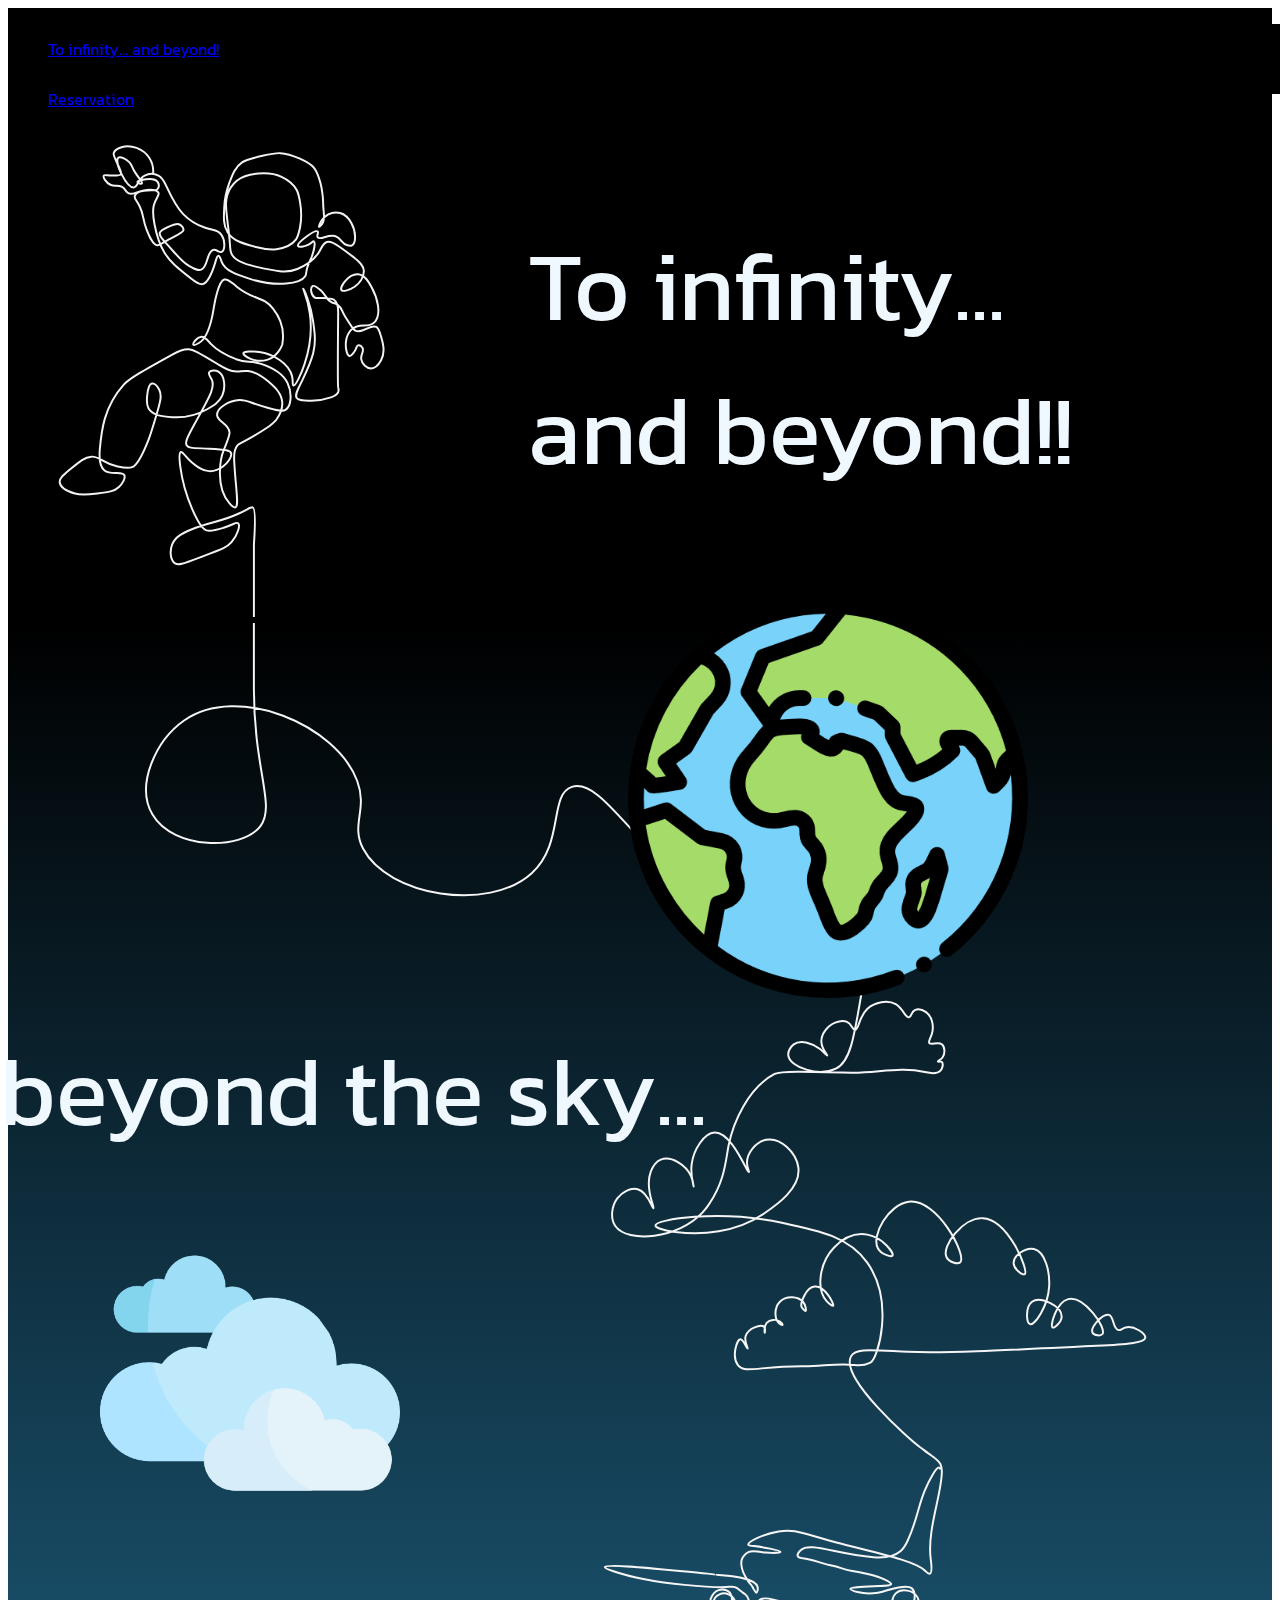
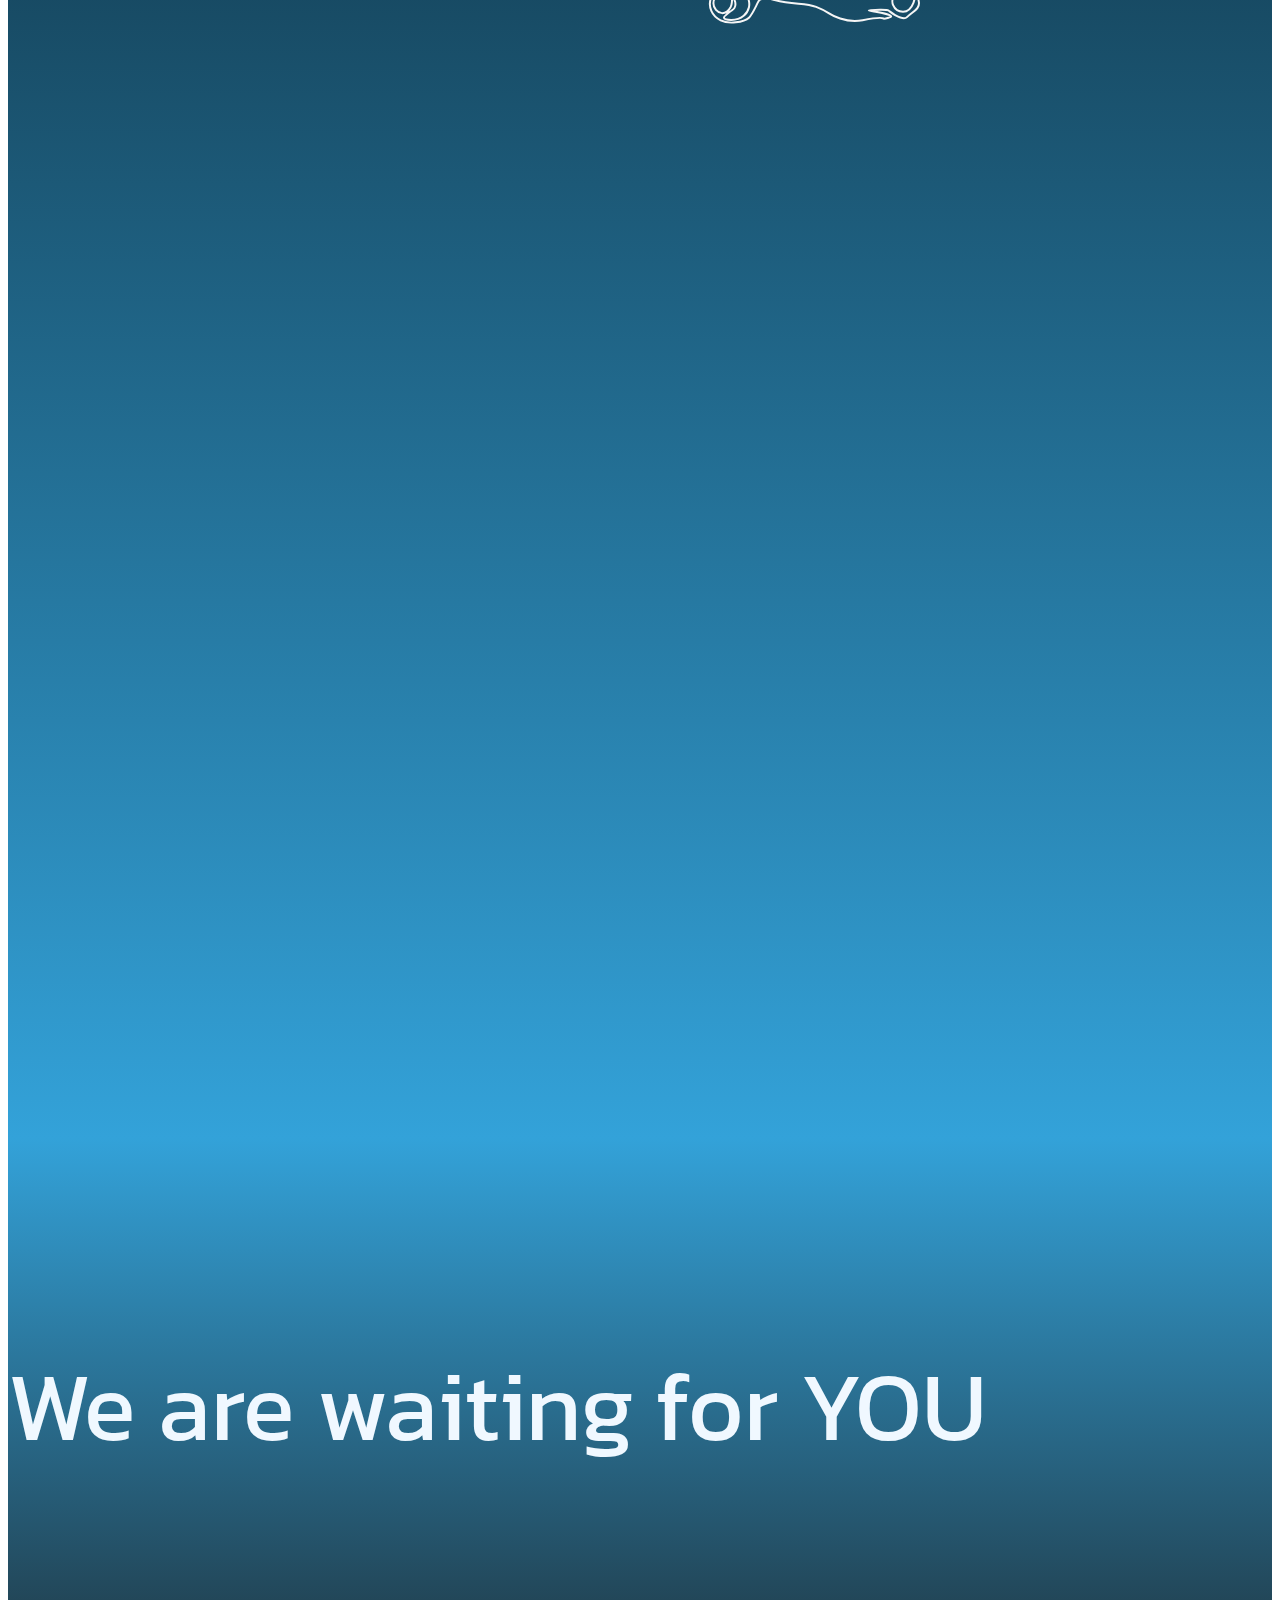
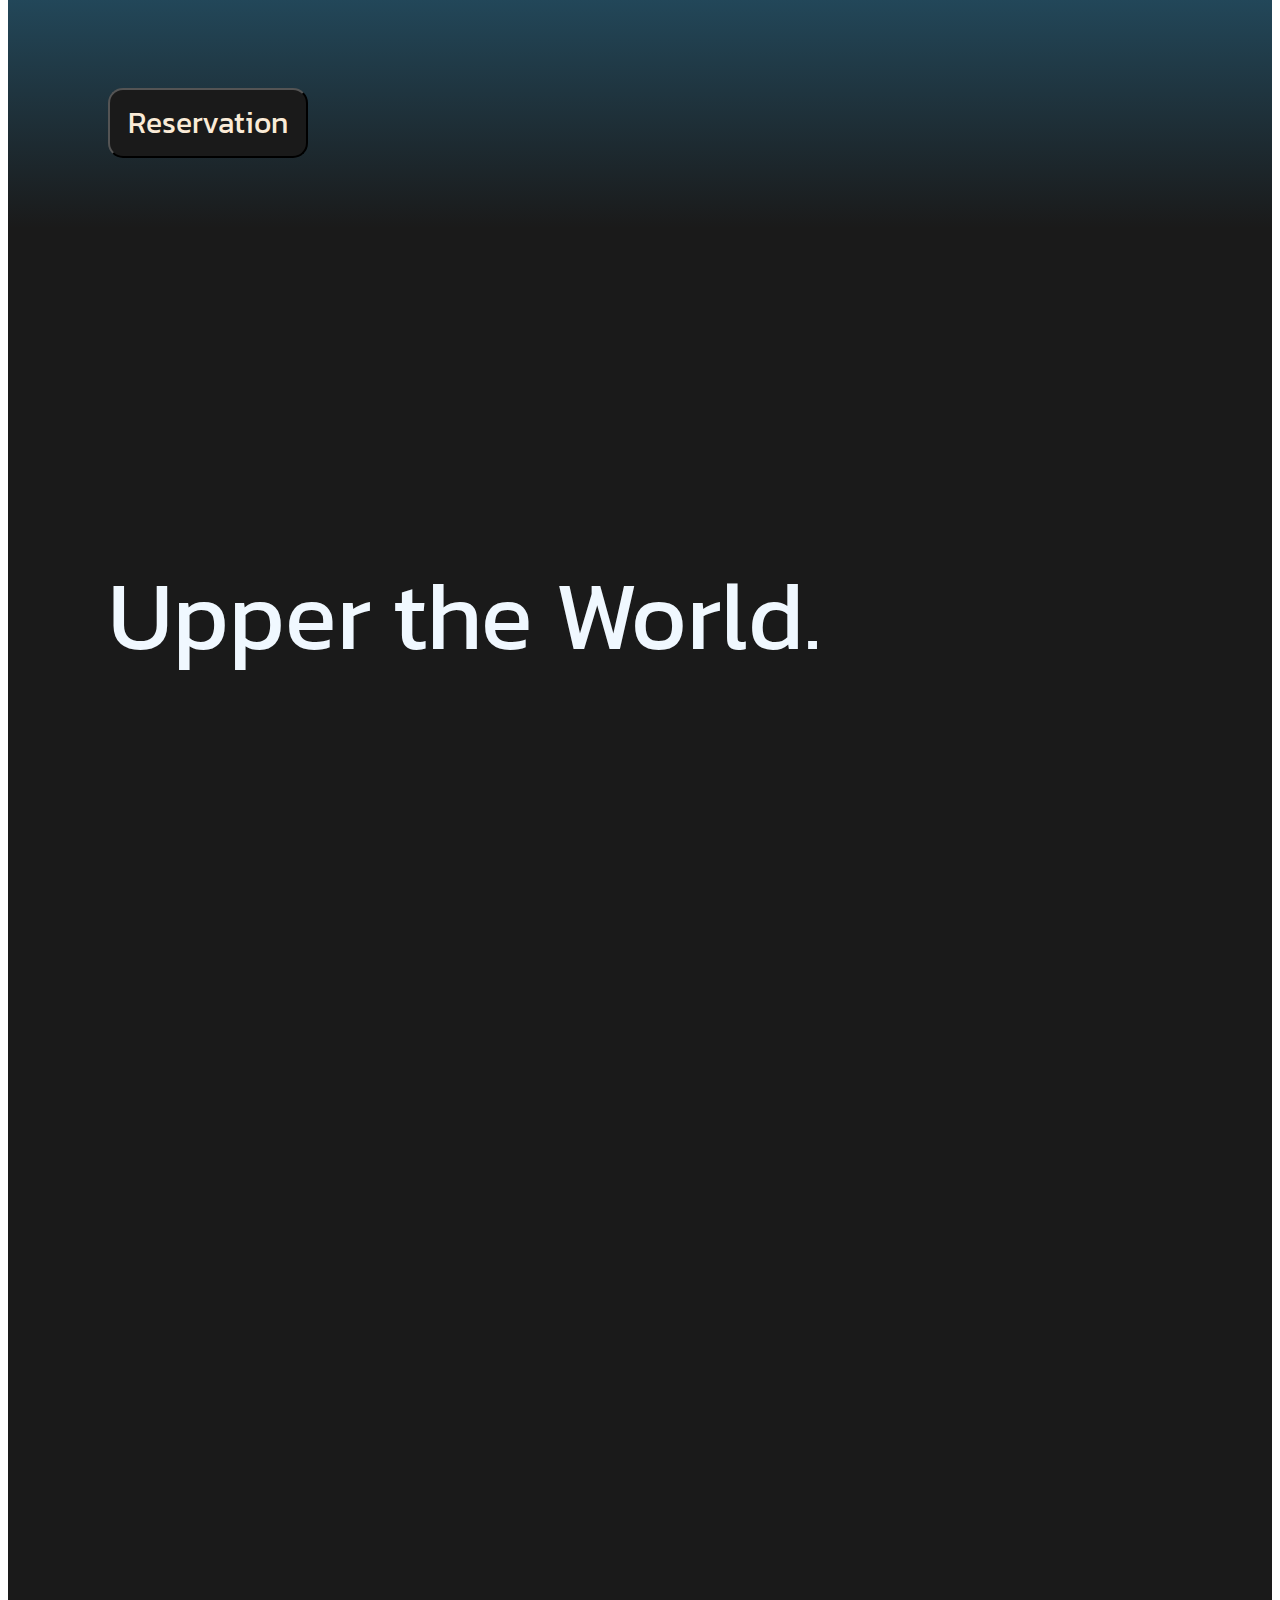
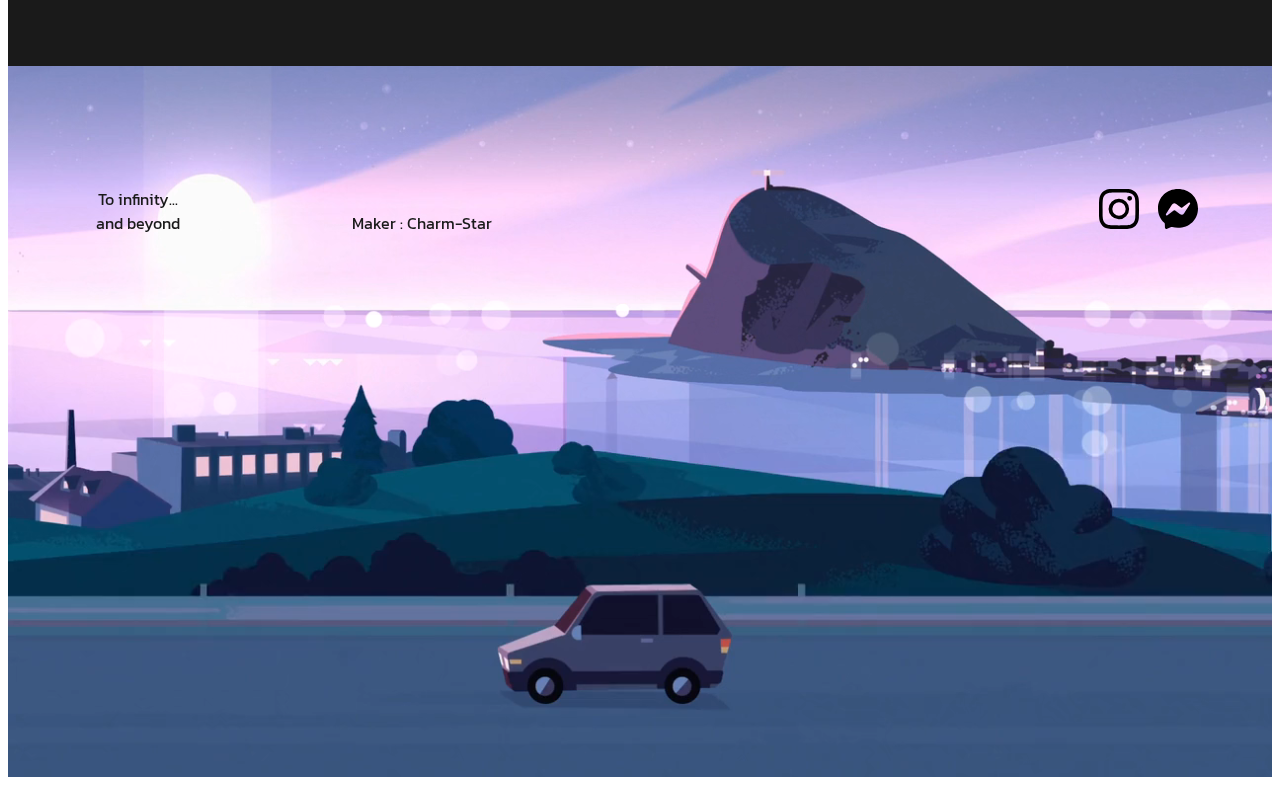
<file: index.html>
<!doctype html>
<html lang="en">

<head>
    <meta charset="UTF-8">
    <title>To infinity… and beyond!</title>
    <link rel="stylesheet" type="text/css" href="style.css">
    <link href="https://cdn.jsdelivr.net/npm/bootstrap@5.1.3/dist/css/bootstrap.min.css" rel="stylesheet"
        integrity="sha384-1BmE4kWBq78iYhFldvKuhfTAU6auU8tT94WrHftjDbrCEXSU1oBoqyl2QvZ6jIW3" crossorigin="anonymous">
    <link rel="preconnect" href="https://fonts.googleapis.com">
    <link rel="preconnect" href="https://fonts.gstatic.com" crossorigin>
    <link href="https://fonts.googleapis.com/css2?family=Kanit:wght@500&display=swap" rel="stylesheet">
</head>


<body>
    <ul class="nav">
        <li class="nav-item">
            <a class="nav-link active" aria-current="page" href="#">To infinity… and beyond!</a>
        </li>

        <li class="nav-item">
            <a class="nav-link" href="./reservation.html">
                Reservation</a>
        </li>
        <li class="nav-item">
            <a class="nav-link ">Info</a>
        </li>
    </ul>
    <div class="header">
        <div class="lets">
            <p>To infinity... <br />and beyond!!
                <div class="earth"></div>
            </p>
        </div>
        <svg xmlns="http://www.w3.org/2000/svg" viewBox="0 0 1920 758">
            <path class="path path1"
                d="M220.54,84.4c.3-5.06.05-14.81-6-24-9.34-14.2-28.11-20.39-42-16-2.62.83-10.54,3.33-12,9-.85,3.33,1,5.9,8,21,3.21,6.91,4.15,9.24,3,11-1.45,2.2-5.33,2.16-13,2-9.19-.2-12-1.5-13,0-1.65,2.46,2.87,10.55,10,14,6.77,3.27,10.14-.41,17,3,6.6,3.28,5.37,7.62,11,10,6.33,2.68,9.45-2.15,23-4,12.22-1.67,18,1.12,21-3a9.2,9.2,0,0,0,0-10c-6-8.71-30.92-3-31,0,0,1.46,5.89,3.38,7,2,1.23-1.53-3.84-6.64-10-16-6-9.07-4.7-11.7-9-16-5-5-13.9-9.52-17-7-6.84,5.57,12.62,46.7,24,45,5.93-.89,5.57-12.8,16-18a23.86,23.86,0,0,1,21,0c6.59,3.45,9.12,9.71,12,16,6.32,13.79,14.24,31.06,26,43,13.33,13.54,31.08,19.69,32,20,12.21,4.1,18.42,2.75,24,9,8,8.92,7.37,25.21,2,28-3.86,2-7.49-4.38-13-3-9.92,2.49-7.3,25.55-18,30-4.76,2-9.64-.77-19-6-10.34-5.78-11.49-9.11-37-37-4.18-4.57-8.07-8.77-7-13,.87-3.44,4.91-5.29,13-9s12.11-5.49,16-4c3.74,1.43,7.47,5.44,7,9-.14,1.07-.8,3.17-16,11-4.47,2.3-4.43,2.13-8,4-11.69,6.12-12.23,8-15,8-7.56-.09-13.23-14.45-17-24-7-17.8-3.64-21.88-11-36-4.76-9.14-8.16-11.24-7-15,3.06-9.89,32-12.71,36-5,2,3.93-3.88,7.71-7,19-2.61,9.45-1.27,17,1,29,2.24,11.83,5,26.44,15,43,8.36,13.84,18.91,22.23,40,39,10,7.95,14,10.07,18,9,10.06-2.67,16.63-24.22,19-32,1.65-5.4,2.86-11,5-11s3.81,5.94,5,9c5.39,13.84,23.12,19.58,43,26,23.32,7.53,42.14,8,55,7,20.7-1.6,26.43-7,29-11,2-3.1.61-4.81,3-13s4.8-11.1,7-17c3.77-10.11,5.64-21.78,3-23-1.45-.67-3,2.39-8,5-6.28,3.27-14.86,4.19-16,2-2.37-4.57,25.89-25.71,30-22,1.72,1.55-2.17,6.19,0,9,3.83,4.94,17.93-6.78,29-1,6.7,3.5,7.27,10.79,16,13,2.23.56,4.76,1.2,7,0,6.77-3.64,6-21.58-1-34-2.17-3.84-6.95-12.27-17-15a25.78,25.78,0,0,0-18,2c-10.71,5.44-14.84,18.41-14,19,.51.35,4-2.94,6-7,2.33-4.78,1.69-8.9,1-16-1.64-16.79-.15-15.11-2-28a118.28,118.28,0,0,0-3-16c-2.32-8.49-4.41-16.14-10-23-5.37-6.6-11.35-9.26-22-14-7.49-3.34-16.58-7.39-29-8-7.94-.39-14.29,1.07-27,4-16.5,3.8-24.75,5.7-31,10-10.83,7.45-14.68,18.6-20,33a116.57,116.57,0,0,0-7,34c-1,17.41-1.57,28.57,5,39,8.6,13.64,24.23,17.66,45,23,10.32,2.65,18.33,4.62,29,3,6-.92,21.38-3,30-15,3.31-4.63,4.21-9.08,6-18,.75-3.75,3.53-18.67,0-39-1.49-8.6-2.24-12.9-5-18-6.69-12.36-18.13-17.72-23-20-14.16-6.64-26.93-5.63-35-5-8.77.69-21.64,1.7-33,11a46.55,46.55,0,0,0-9,10c-14.28,21.32-3.86,43.72-1,92a23.81,23.81,0,0,0,2,9c4.1,9,14.1,14.21,35,19,32.3,7.41,48.45,11.11,65,4,7.35-3.16,23.46-10.08,33-26,3.92-6.55,5.87-13.18,12-15,5.3-1.58,10.67,1.34,20,8,23.86,17,35.78,25.51,36,36,.21,10.31-7.25,19.38-14,24-7.07,4.84-18,8-20,5-2.91-4.32,10.42-24.94,25-24,10.32.66,16.48,11.82,21,20,7.82,14.15,15.94,41.08,4,53-9.8,9.78-23.29-.37-35,11-10.19,9.9-9.15,26.53-7,34,.51,1.76,1.65,5.57,4,6,3.31.6,7.26-5.81,8-7,3.14-5.09,2.71-8.27,5-9s5.52,1.3,7,4c2.87,5.25-3.09,9.68-2,17,1,6.86,7.91,14,15,14,8.18.05,13.47-9.3,15-12,7.14-12.61,3-26.71,0-37-2.37-8.11-3.56-12.16-7-14-9.09-4.86-19.48,10-31,6-3.35-1.17-4.73-3.21-16-21-5.42-8.56-5.55-14.74-12-19-4.33-2.86-5.14-1.09-10-4-8-4.78-7.18-10.4-16-18-2.7-2.32-9-7.77-12-6-3.2,1.89-3.2,12.44,3,17,2.82,2.07,5.25.74,13,1,8.13.27,13.38.46,17,3,6.14,4.31,6,14.31,6,19-.66,73.66-1,110.48,0,114a11.12,11.12,0,0,1,0,7c-1.55,4.09-5.89,6.18-11,8a90.06,90.06,0,0,1-34,5c-10.55-.51-15.83-.76-18-4-3.45-5.15,1.78-13.06,9-28,3.87-8,12.28-25.42,16-40,4.41-17.3,2.4-31.31,0-48-4.12-28.66-14.42-50.19-15-50s6.8,15.2,10,38c5,35.74-3.82,63.4-8,76-5.05,15.23-13.54,33.91-17,33-1.91-.5-.24-6.42-2-14-4.63-19.94-29-34.07-50-37-9.75-1.36-23.44-1-24,2-.69,3.67,18.08,15.47,36,10,16-4.89,22.19-20.79,23-23a68.19,68.19,0,0,0-14-55c-16-19.69-29.11-11.83-56-34-7.18-5.92-12.41-11.56-18-10-3.8,1.06-6.71,5.16-11,20-5.16,17.86-4.32,23.29-8,39-6.57,28.1-14.78,34.52-19,37-2.21,1.3-8,4.25-9,3-1.31-1.65,4.87-11.48,12-12,5.68-.41,9.47,5.27,15,11,12.43,12.88,26.26,18.35,38,23,17.75,7,19.09.73,38,7,10.23,3.39,31,10.28,40,29,6.86,14.28,6.58,34.87-3,41-2.86,1.83-6.51,2.35-26-3-29.87-8.2-33-12.62-44-12-16.15.91-33.65,11.73-34,22-.38,11.14,19.66,14.76,19,28-.25,5.1-3.67,13.42-8,24l-.71,1.7c-5.15,12.4-13.66,55.81,8.71,81.3,2.21,2.52,6.24,7,9,6,3.68-1.36,2.83-11.71,1-32-3.89-43.13-4.89-53.57,2-62,1.78-2.18,1.89-1.54,17-10,34.69-19.43,39.88-26,42-29,3-4.21,10.15-14.23,9-27-1.27-14.08-11.87-23.17-21-31-6.93-5.94-16.81-14.41-31-16-10-1.13-13.37,2.17-24,0-7.17-1.46-11.39-4.14-21-10-34.25-20.9-39.2-22.71-45-23-9.32-.47-16.33,3.2-25,8-43.37,24-65,36-74,46-30.33,33.81-33.72,71.6-36,97-1.43,16-.21,27.33,7,33,10.13,8,26.31.13,30,7,2.65,4.93-3.27,13.51-8,18-7.06,6.71-15.81,7.89-33,10-16.08,2-24.32,2.89-34,0-3.39-1-22.08-6.6-23-17-.52-5.85,4.82-10.46,15-19,15.55-13,23.33-19.58,33-20,13.88-.61,16.31,10,40,15,10.25,2.18,15.75,3.35,22,1,3.25-1.22,10.47-4.8,25-42,3.69-9.45,6.79-20,13-41,5.29-17.92,7.4-26.65,3-35-2.4-4.54-7.17-9.82-11-9-5.1,1.08-6.46,12.5-7,17-.77,6.4-1.73,14.42,2,21,6.28,11.08,22.51,12.13,36,13a95.28,95.28,0,0,0,53-12c10-5.68,18.56-10.57,23-21,5.47-12.85,3.28-30.88-6-36-4.84-2.67-12.21-2.17-14,1-1.66,2.93,2.12,7,4,11,5.78,12.41-4.73,28.24-27,69-10.9,20-14,26.47-11,31,2.83,4.25,9,3.67,34,5,27.07,1.44,31.49,2.74,33,6,2.84,6.11-5.87,16.27-12,21-2.86,2.2-10.63,7.45-21,7-11.53-.5-19.85-7.76-27-14-10-8.76-13.23-16-16-15-2.6.93-2.64,8.35-1,21a239.76,239.76,0,0,0,18,65c12.43,29,18.24,32,22,33,7,2,15.09-.59,26-4,14.4-4.51,19.4-9.19,22-7,3.77,3.18-.72,18.15-10,29-6.65,7.77-12.68,9.85-45,22-30.14,11.33-35.9,13.67-41,10-7.37-5.31-8-19.27-4-29,4.77-11.66,16-16.95,28-22,31.25-13.17,42.54-10.37,74-25C362.64,595.24,365,593,368.2,592a9.32,9.32,0,0,1,3.34-.57c3,.57,5,12.52,2,56.53V758" />
        </svg>
    </div>
    <div class="content1">
        <div class="sky">
            <p class="beyond">
                beyond the sky...</p>
            <img class="cloud1" src="./img/clouds.png">

        </div>
        <div class="world">
            <p>
                Upper the World.</p>

        </div>
        <svg xmlns="http://www.w3.org/2000/svg" viewBox="0 0 1920 3203">
            <path class="path path2"
                d="M373.5-50.5v137c0,2.39,0,6.67,0,12-.25,125.14,33.43,179,10,210-27.91,36.94-132.17,36.74-164-17.5-26.51-45.17,5.68-113.38,48-143,81.56-57.07,231.86,7.43,263,92,16.31,44.3-10.53,65.7,9,103,37.42,71.44,190.41,96.95,256,37,49.9-45.61,25.85-119.31,61-131,53.66-17.85,123,149.52,207,135,42.22-7.3,58.11-55.39,123-59,16.83-.94,47.93.51,50,10,3.29,15.06-64,61.89-102,37-25.93-17-31.56-63-21-70,7-4.61,25.39,5.11,25,11-.19,2.82-4.76,5.83-8,5-10.29-2.64-15.87-46.28-2-55,17.47-11,68.32,31.83,64,41-2.06,4.38-18.07,4-21-2-6.41-13.09,40.87-70.91,77-57,32.49,12.5,36.72,75.6,25,82-4.83,2.64-15.13-2.86-16-9-2.33-16.34,59.5-54.84,85-34,22.41,18.32,7.59,75-2,76-5.62.59-13.89-17.45-11-20,4.21-3.72,36,22.17,33,28s-37.12-17.8-81-10c-11.32,2-37.76,6.71-49,27-18.9,34.12,21.48,82.93,28,88,.12.09,1.08.84,2.4,1.9,5.43,4.35,9.66,8.25,12.6,11.1.63.61,2.33,2.27,4.49,4.51,0,0,4.52,4.68,8.45,9.35,15.38,18.23,8.06,62.14,8.06,62.14-11.66,70-17.49,105-39,115-27,12.56-68.22-2.28-72-19-1.55-6.84,3.08-14.42,8-18,10.85-7.9,29.56-1.07,40,7,6.1,4.71,10.28,10.55,11,10,1-.73-8.63-9.41-9-21-.38-12.1,9.4-24.4,21-29,3-1.19,10.9-4.32,18-1,7.75,3.63,8,11.89,12,12,6.16.17,5.62-19.77,19-32,11.11-10.16,30.73-14,43-7,11.44,6.51,14.39,21.2,20,20,3.89-.83,3.1-8,9-11,5.5-2.79,12.87.06,17,3,8.72,6.2,11.26,18.69,10,28-1.42,10.53-7.52,15.72-5,19,3.1,4,13-2.94,19,2,4.89,4,5.23,14.57,1,20-2.71,3.49-7.38,5-7,6s4.07-.69,6,1c2.49,2.17,1.4,9.3-2,13-6.07,6.61-20.11,2.94-24,2-36.29-8.76-74.68,2-112,1-71.24-1.84-106.86-2.76-116,2-39.84,20.76-63.09,73.57-70,109-4.24,21.76-5.63,53.88-29.32,88.38A107.12,107.12,0,0,1,1055.5,895c-37.2,40.76-114.53,47.58-133,21-8-11.52-5.68-30.38,3-42,6.71-9,19.75-17.06,31-14,16.08,4.37,22,29.78,24,29,2.24-.88-14.12-30.19-4-56,1.52-3.89,5.53-14.11,15-18,15.83-6.5,38.4,8.21,46,25,3.55,7.84,3.8,16,4,16s-5.19-17.12-3-34c2.77-21.33,18.45-47.46,35-48,26-.85,49.29,61.47,52,60,.88-.48-2.94-6.23-3-14-.12-14.86,13.52-31.88,29-35,22.09-4.45,46,19.82,49,42,4.32,31.47-33.47,57.33-52,70-7.28,5-31.54,20.7-69,27-47.57,8-96.13-2.59-96-9,.18-8.94,95.39-24.43,192-4,58.65,12.4,102.54,21.69,130,61,41.53,59.45,15.77,145.06,5,151-.66.36-1.37.71-1.37.71-10.51,5.18-21,3.62-23.63,3.29-25.15-3.14-50.66,2.22-76,2-69.79-.61-90.85,12.07-101-2-9.47-13.12-1.4-38.35,4-39,4.34-.52,9.9,14.51,11,14,.94-.43-5.72-10.2-3-19,3.66-11.84,23.28-18.58,28-14,2.64,2.57.94,9,1,9s-1.73-9.6,3-15c4.53-5.17,14.48-5.82,20-2,2.36,1.63,4.44,4.44,4,5s-3.51-.9-5-2c-6.7-5-8.88-23,1-33s28-8.15,35,0c4.32,5,5.28,13.35,4,14-.93.47-3.73-2.73-4-3.06a16.17,16.17,0,0,1-2-2.94c-2.14-4.35,5.65-29.75,20-31,15.78-1.38,29.89,27.27,28,29-.92.84-6.79-3.58-10-7-15.86-16.9-11.64-57.34,11-81,4-4.22,24.09-25.18,51-20,24.67,4.75,40.43,28.65,38,32-1.79,2.46-16.71-1.65-22-11-11.07-19.55,16.8-67.5,47-71,43.25-5,88.13,81.49,78,92-3.74,3.88-17.38-.13-21-8-7.68-16.69,25.39-60.14,55-59,39,1.5,70.35,80.14,64,85-2.82,2.16-16.9-7.35-17-17-.11-11,17.9-24,31-21,17.34,4,24.33,35.62,23,57-1.91,30.69-22.15,59.13-29,57-5.69-1.77-7.54-26.28,3-34,13.09-9.58,44.62,7.21,45,22,.23,9.2-11.57,18.54-14,17-3.85-2.44,5.82-38.48,24-43,24-6,58.6,44,52,53-2.59,3.53-12.71,2.34-15-2-4.18-7.91,15.64-30.12,25-27,7.66,2.55,5.56,21.12,14,23,3.81.85,5.65-2.61,11-4,12.94-3.35,30.91,9.44,30,16-1.07,7.71-28.65,9.8-74,12-155.74,7.56-233.61,11.33-287,9-57.25-2.5-79.29-5.68-86,7-17.25,32.61,89.67,127.21,105,138,4.09,2.88,7.94,6.08,12,9,11.12,8,16.1,10.64,19,17a24.21,24.21,0,0,1,2,10c.67,33.1-22.55,88.85-17,133,.75,6,3.24,21.35-1,23-2.46,1-6.13-3.09-7-4-14.67-15.43-76-28-126-41-61.56-16-70.7-23.43-97-19-25.1,4.22-46.89,16.07-46,20,.59,2.58,10.87,1.18,33,6,4.3.94,16.18,3.52,16,5s-12.28,1.86-23,1c-14.51-1.16-18.46-4-25-1a21.11,21.11,0,0,0-11,12s-3.68,10.75,7,28l3,4.77c.68,1,1.3,1.77,1.72,2.29,1.18,1.43,1.69,1.82,2.77,3.25.23.31.73,1,1.29,1.89.67,1.07.92,1.63,1.66,3,0,.07.83,1.54,1.59,2.8,1.62,2.69,2.42,4,3,4,1.35-.07,3.18-4.83,2-9-1-3.71-4.17-5.87-6-7-15.75-9.77-42.93-10.12-53-11a35.13,35.13,0,0,1-4.1-.5s.32,0,.32-.06c0-.27-13.22-1.44-13.22-1.44-58.25-5.14-155-16.28-156-10-.19,1.15,2.86,2.83,12,6,66,22.88,166.24,25.32,178,24,0,0,7.42-.83,11,2l1.69,1.35,3.31,2.65c1.92,1.52,3.44,2.66,4.15,3.19,2.15,1.61,3.48,2.54,3.85,2.81,3.73,2.77,6.63,11.14,5,19a23.47,23.47,0,0,1-8,13c-11.22,9.34-29.12,6.55-30,3-.41-1.65,2.73-4.1,9-9,4.37-3.41,5.74-3.76,7-6,2.93-5.22.14-11.68,0-12-3.29-7.34-13.4-12.51-22-9-5.09,2.08-10,7.33-10,14,0,7.45,6,14.74,13,15,7.86.28,12.64-8.34,13-9a18.67,18.67,0,0,0,2-7c.42-3.44,1.24-10.13-3-15s-11.56-5.7-17-4c-8.15,2.55-11.08,10.5-12,13-3.29,9,.07,16.89,1,19,3.82,8.64,11,12.49,14,14,9,4.59,17.41,3.63,23,3,6.89-.78,14.15-1.6,20-7,3.76-3.47,6.17-8.31,11-18,3.14-6.31,3.18-7.45,5-9,5.77-4.91,15.39-1.94,23,0,29.08,7.41,46.28,4.19,63.07,10.45a103.75,103.75,0,0,1,18.93,9.55h0c3.64,2.42,25.9,15.84,51.63,10.76,0,0,27.39-5.41,31.37-2.76h0a4.63,4.63,0,0,0,.76.39c.88.33,7.24-1.39,7.24-1.39,1.87-.51,3.76-.88,4-1.93,0,0,0,0,0-.07,0-.4-.27-1.34-5-3-9-3.17-23-5-23-5-4.39-.58-6-.73-6-1,0-.82,15-1,17-1,7.49-.08,11.28-.09,13,1,2.07,1.32,4.39,3.84,10,7l.72.4c4.4,2.38,12.9,7,17.28,2.6h0c5.76-5.76,13.07-9.5,16-14,3.08-4.72,2.24-11.66,0-16-5.55-10.75-24.28-14.41-33-6-4,3.85-6.81,11.12-4,18a16.24,16.24,0,0,0,15,10c10.7-.22,15.42-12.49,16-14,2.58-6.72,2.91-17.11-3-22-1.7-1.41-5.13-3.36-20-1-16.13,2.56-17.27,5.69-31,8-10,1.68-20.3,1.88-31-1-2-.55-11.22-3-11-5,.26-2.34,13.48-3,36-4,17.77-.8,25.53-.68,26-3,.09-.45.25-2.62-12-8-17.38-7.63-29.76-8.55-47-12-17.86-3.57-13.16-4.31-35-9-12.81-2.75-25-8.65-38-10-2.78-.29-8.89-.8-10-4-1.18-3.38,3.87-8,5-9,13.69-12.45,53.44,6.65,110,11,12.17.94,28.73,1.47,41-9,5.44-4.64,8.14-9.82,11-16,14.68-31.72,15.52-50.84,26-76,6-14.52,17.54-36.41,22-35,7.55,2.38-4.4,71.54-11,123-.1.81-2.21,17.49-1.29,23.54a23,23,0,0,1,.22,5.58,29.1,29.1,0,0,1-.93,4.88c-.64,2.8-2,8.82,0,11,2.44,2.63,9.73-.47,11-1,33.21-13.8,166.06-19,215-19h0c100.93,0,81.22-1.75,95-1,12,.65,17.93,1,18,2,.29,4-82.59,13.61-141,19-73,6.73-109.43,10.1-149,12,0,0-68.13,3.27-68,7,0,1.11,11.88-.61,20,7,5.83,5.46,9.76,15.75,6,24-4.17,9.15-15.68,11.1-21,12-3.21.54-7.19.37-15,0-14.59-.69-20.75-2-21-1-.31,1.21,9.21,5.18,19,8a136,136,0,0,0,45,5c9.58-.51,16-.91,24-4a77.53,77.53,0,0,0,19-11c8.77-6.77,7.88-8.84,13-11,11.14-4.7,23.45,1.68,26,3a41.63,41.63,0,0,1,14,12c22,28.94,20,59.46,36,66,15.7,6.4,30.81-17.48,46-10,14.5,7.13,10.2,33.51,21,36s18.43-23,34-25c17.27-2.18,22,31.58,50,54,30.72,24.57,55.87,10.24,77,25,50.26,35.11,46,212.58-55,269-75.44,42.14-189.43,8.13-195-28-6-38.94,109.81-107,144-81,37.75,28.73,1.59,191.66-98,253-61.58,37.94-101.25,8.58-295-7-213.88-17.2-365.84,2.47-427,12,0,0-34.42-1-177,39-2.25.63-12.94,3.72-13,8,0,2.9,4.84,3.62,10,9,5,5.18,3.61,7.81,9,18,6.29,11.9,9.63,11.11,11,18,1.61,8.06-2.6,10.87-2,19,.84,11.36,8.6,21.84,12,21,2.73-.68,2.92-8.74,3-14,.55-34.44-16.6-74.29-21-73-2.78.82-2.18,18.62,7,29,.43.49,8.1,9,14,7,3-1,3.84-4.24,6-4,2.81.31,2.13,5.83,6,10,4.19,4.52,8.75,2.11,22,7,4.49,1.66,6.74,2.48,8,4,3.9,4.68.71,10.16,5,17,.71,1.13,3.38,5.39,6,5,4.6-.68,5.37-15.14,7-15,.79.07,1.08,3.49,2,12,1.22,11.28,1.67,14.05,4,16,3,2.54,6.73,1.58,7,3,.53,2.76-13.43,6.35-13,10,.22,1.86,3.91,1.66,9,6,2,1.68,4,3.4,5,6,2.16,5.54-2.78,8.59-2,14,1.22,8.52,14.58,8.59,16,17,1,5.82-5,8.24-4,16,.78,5.94,4.89,9,4,10-1.21,1.31-9.75-3.31-17-10-9.88-9.13-12.44-17.58-19-31-8.32-17-20.18-41.25-30-40-5.73.73-9.09,9.92-10,15-2.69,15.07,9.85,29.95,22,36,9.74,4.86,21.12,5,21,6-.1.88-8.39-.09-9,2-.91,3.11,16.47,8.41,16,15-.29,4.09-7.22,5.23-7,9,.21,3.61,6.56,2.95,11,9,3.54,4.83,1.88,8.48,7,16,2.43,3.57,3.6,3.91,4,4,5.42,1.25,10.29-10.2,14-9,2.76.89,3,8.18,2,13-.17.85-2,9.59-6,10s-6.55-7.55-8-7c-2.25.85.77,21.21,7,22,3.73.47,7.81-6.17,8-6s-5.75,4.85-7,12a14.85,14.85,0,0,0,1,9c3.17,6.52,10,5.56,11,10,.89,4-4.43,6-8,15a25.17,25.17,0,0,1-3,6c-1.89,2.69-3,3-3,4,0,3.87,15.22,6.68,15,8s-14.92-2.73-19,3c-2.24,3.14.64,6.51,1,14,.43,9.08-3.24,16-7,23-2.73,5.1-7.77,14.55-18,21-13,8.21-20.83,3-28,11-6.14,6.84-6.48,17.43-4,25,3.46,10.55,13.91,19.74,21,18,4.34-1.06,4.68-5.55,9-6,4.91-.52,8.09,4.89,14,10,8.93,7.72,15.09,7,22,11,15.15,8.83,25,35,19,54-.89,2.82-10.27,16.25-29,43-3,4.23-7.16,10.22-5,14,2,3.45,8.94,4.6,12,2s.76-8.07,4-10c2-1.19,5.19-.5,6,1,.89,1.65-.92,4.61-3,8-1.49,2.43-2.33,3.2-2,4,.72,1.75,6,1.12,7,1,8.45-1,12.25-5.41,14-4s-1.9,5.8,0,12c.31,1,1.32,4.3,4,6,5.5,3.48,14.48-2,16-3,10.33-6.57,9.36-15.28,19-19,4.94-1.9,6,.06,9-2,7.75-5.37-.15-18.38,7-29,6.62-9.83,17.49-4.81,23-15,4.32-8,.67-16.74,7-21,2.08-1.4,2.89-.74,6-2,8.78-3.56,12.79-13.11,14-16,5.53-13.16-1.12-18.51,5-27,4-5.51,9.51-7.06,9-11-.17-1.31-.86-1.78-6-7-5.91-6-6.55-7-7-8-1.86-4.27-.2-8.83,1-12,3.28-8.64,12.82-22.06,27-24h0c0,.08,15.15.49,29,7,4.69,2.2,9,4.24,9,7,0,4.61-12.24,8.3-13,7-.92-1.58,16.67-7.88,18-20,1-9.41-8.73-13.29-7-22,1.46-7.35,8.86-6.81,16-16,6-7.74,3.34-11.43,9-35,4.76-19.83,8.4-24.48,5-29-4.33-5.75-15.25-4.91-27-4-9.37.72-14,1.08-19,4-13.15,7.74-11.56,22.85-21,25-1.1.25-3.13.5-15-6-18.56-10.17-20-14.31-31-18-5.55-1.87-10.8-2.7-19-4-13.41-2.13-14.15-.79-18-3-11.44-6.56-13.8-23.42-14-25s-.23-2.49-.29-3.94c-.58-13.47,3.3-18.62,4.29-29.06.63-6.6,1.68-17.66-5-23-4.48-3.58-11.91-4.16-16-1-4.65,3.59-1.12,14.6,3,29,2.24,7.83,3.87,11.21,2,15-2.6,5.28-10.48,8.3-14,6-2.79-1.82-.8-5.65-4-12a25.62,25.62,0,0,0-8-9c-2.89-2.19-5.07-3-16-7s-10.8-4-11-4c-13.23,2.34,11,80.34-24,126-21.32,27.85-48.58,22.68-53,45-5.34,27,33.63,38.79,34,80,.16,18.1-7.29,22.79-8,55-.33,14.78-.83,37.59,7,40,7.56,2.32,23.17-14.28,20-23-4.19-11.52-42.64-13.38-53,1-3.07,4.27-8,15.92-8,16l-18-24c-7.9.35-16.53-.57-20-6-5.92-9.25,7.72-24.4,3-29-4.11-4-18.93,3.11-28,12a42.75,42.75,0,0,0-12,20c-3.22,12.7,2.77,16.44,0,25-4.59,14.16-23,10.17-36,26-4.5,5.49-4.39,8.55-11,41-5.79,28.42-8.73,42.7-11,46-13.19,19.2-29.78,8.37-59,31-19.48,15.08-16.82,23.55-38,36-10.59,6.22-18.13,8.15-28,18-10.26,10.24-9.33,15.36-17,19-14.14,6.71-25.18-6.95-36,0-6.74,4.33-4.49,10.92-15,26a107.21,107.21,0,0,1-11,13c-18.28,19.12-34.18,28.24-43,37-29.3,29.07-16.88,90.08-19,90-1.11,0-.53-16.57-9-25a18.7,18.7,0,0,1-2-2.23c-5.36-7.06-4.63-17.37-3-17.77,3.43-.84,6.16,42.1,31,52,.6.24,15.44,5.92,26-1,7.88-5.16,7.89-13.74,13-14,0,0,3.63-.19,17,20a48.84,48.84,0,0,0,20,12c8.66,2.56,11.82.58,23,3,13.72,3,14.05,7,23,8,14.22,1.52,26.18-7.4,31-11,13.21-9.85,9.37-15.57,25-29a90,90,0,0,1,25-16c11.63-4.84,14.8-3,18-7,8.72-10.91-9.07-31.73-1-41,5.34-6.13,15,.8,25-6,8.58-5.86,10.23-17,12-29,0,0,1.7-11.47-2-47,26.75,3.46,38.9-2.52,45-9,1.65-1.75,2.68-3.35,14-20,6.08-17,10.6-22.31,14-22,8,.73,13.93,32.78,14,33,21.23.39,28.28-3.54,30-8,4.39-11.36-22-36-22-36l17-32c18.44-10.3,25.28-21.42,28-30,4.06-12.81-.22-22.61,8-32,5.22-6,8.85-4.18,18-12,2.3-2,16.62-14.2,14-22s-20.8-8.52-28-8c-44.69,3.24-76.36,88.3-90,126-39.22,108.39-13.24,124.05-48,184-2.83,4.89-53.94,90.28-142,107-32,6.08-78.4,4.86-84-11-2.32-6.56,2.75-14.48,0-16-3.53-1.95-16.46,8.62-18,22-.21,1.82-1.23,10.67,4,15,5.63,4.66,13.17-.11,17,2,6.68,3.67,3,28.83-23,97" />
        </svg>

    </div>
    <div class="content2">
        <div class="waiting">
            <p class="">We are waiting for YOU</p>
            <a href="./reservation.html"><button>Reservation</button></a>
        </div>
        <svg xmlns="http://www.w3.org/2000/svg" viewBox="0 0 1920 1039">
            <path class="path path3"
                d="M343.5-.5c-2,3.68-5.41,8.38-11,11a22.5,22.5,0,0,1-9,2c-11.22.68-27.27,20.19-30,36-5.21,30.22,43,54.4,38,64-6.66,12.79-101.59-12.1-100-30,1.79-20.2,127.3-39.95,245-19,61,10.86,74.66,24.6,139,29,67.25,4.6,83.21-8.3,147-7,74.76,1.52,179.3,21.82,182,51,4,43.33-222.17,44.78-260,163-21,65.63,17,164.36,47,218a387.41,387.41,0,0,0,20.67,32.77C813.6,639.53,868.93,660.88,968.5,750.5c50.45,45.41,35.44,39.21,74,72,89.63,76.23,195.91,131.17,208,116,1.42-1.78.88-3.7-8-27-21-55-26.13-65.61-24-82,2.24-17.27,11.8-35.17,20-35,5.74.12,11,9.12,13,16,4,14.22-4.43,25.51,0,29,2.93,2.31,9.32-.52,13-3,11.31-7.61,8.89-19.8,20-42a93.71,93.71,0,0,1,12-19c11.06-13.39,28.07-25.71,33-22,3.61,2.72-.09,13.45-2,19-6,17.46-16.86,25.75-15,28,1.51,1.83,10.82-1,17-8,6.53-7.35,3.85-12.85,10-25,4.35-8.59,12.58-19.48,18-18,3.2.87,4.44,5.79,5,8,2,8.08-1.77,13-5,27-2,8.73-3.74,16.28-1,18s10.28-3,15-9c10-12.78,3.86-26,13-32a13.65,13.65,0,0,1,13-1c4.7,2.31,7,7.66,7,12,0,5.46-3.71,9.5-5,11-12.59,14.59-18,42.66-13,46,3.88,2.62,16.41-8.34,22-14,11.27-11.41,13.87-21,21-21,3.62,0,7.76,2.54,9,6,1.46,4.09-.94,10-25,33-18.94,18.07-23,19.73-28,29-6.09,11.41-2.64,14.09-8,28-2,5.24-12.66,31.19-34,40-9.13,3.77-18.07,3.52-44-3-46.44-11.67-61-21.74-106-35-30.19-8.91-31-6.57-44-13-15-7.46-45-26-55-31-4.5-2.22-7.39-3.54-7.39-3.54-3.93-1.81-5.42-2.37-8.76-4,0,0-3.11-1.49-6.85-3.49-16.21-8.68-41.68-22.32-40-31,.31-1.58,1.57-3.33,37-12,24.09-5.9,29.41-6.53,38.19-9.46a125.47,125.47,0,0,1,14.3-3.91c4.57-1,7.91-1.41,9.51-1.63,12.88-1.81,22.49-3.17,30-7,5-2.53,10.64-9.69,22-24,8.65-10.89,10.72-15,17-17s9.59.36,16-3c4.39-2.3,9.91-7.11,9-11s-8.06-5.27-12-6c-7.46-1.39-22.39-2.09-36,6a35.81,35.81,0,0,1-11,5c-3.46.83-9.77,2.35-13-1s-1.46-9.57-1-11c1.82-5.69,6.51-9.55,13-13,5.13-2.72,16.38-7.83,38-9,9.89-.53,18.54-.06,31-3,4.63-1.09,11.32-3,13-8a7.72,7.72,0,0,0,0-5c-3.18-7.61-25-5.56-31-5-20.36,1.91-29.7,7.59-49,6-9.52-.79-11.67-2.53-12-4-.58-2.57,4-6.22,8-8,6.35-2.81,9.4-.08,15-3,3.75-2,7.74-6,7-9-.33-1.34-1.82-3.5-11-5-4.61-.76-17.21-2.34-37,3a120.6,120.6,0,0,0-25.87,10.19,123.14,123.14,0,0,0-11.13,6.81c-5.29,3.65-14.86,10.89-33,32,0,0-21,24.5-31,29a41.9,41.9,0,0,1-6.85,2.52c-3.29.77-5.05.58-8.65,1.69a36.53,36.53,0,0,0-4.5,1.79c-6.8,3.24-37.49,39.37-25,56,8.06,10.72,31.57,10,35,3,2-4.16-4.11-8.32-11-22-4-7.86-13.17-26.16-9-41,2.67-9.48,9.16-11.74,30-27,19.74-14.46,33.17-24.29,47-39,11.42-12.14,20.37-24.7,37.37-39a110.33,110.33,0,0,1,13.63-10,106,106,0,0,1,27-12c19-4.92,38.4,8.29,55,18,9.51,5.56,35.67,16,88,37,35.71,14.3,58.92,23.6,91,30,40.32,8,85.61,9.71,87,3,.86-4.12-15-10.53-41-21-11-4.42-40-15.71-82-26-12-2.93-22.22-5.11-33.73-7.55-23-4.87-35.37-7-48.27-9.45,0,0-92.69-17.86-120-48a25.83,25.83,0,0,1-4-6c-1.6-3.56-1.86-6.8-2-13-.21-9.57,0-13,0-13,1.71-28,.88-22.07,2.26-38.23.88-10.36,1.66-18,1.74-18.77,2.64-26,8.25-125.2,15-163a25,25,0,0,1,6-13c2.17-2.33,7.87-7.36,27-8,23.19-.78,33,6,65,6h0c40.34,0,116.15,26,172,37,22.91,4.51,125,22.75,138,26a70.91,70.91,0,0,1,9,3,58.48,58.48,0,0,1,11,6c9.46,7,6.48,30.47,6,34-6.22,45.76-9.33,68.64-13,86-4.2,19.9-6.71,34.23-10,53-5.27,30.07-16.68,59.47-17,90,0,0-.21,19.44-10,33a9.24,9.24,0,0,1-1.21,1.45c-.33.28-1.17.93-1.79,1.55h0c-4.2,4.2-15,2-15,2s-281.41-57.47-349-111c-.58-.46-1.14-1-1.14-1a35.75,35.75,0,0,1-3.86-4c-8.53-10.73-7-30-7-30,3.25-40.87,22-76.8,20-122-.64-14.5.24-26,2-49,.86-11.2,1.81-19.93,8-27,7.15-8.17,17.9-10.26,26-11,73.27-6.72,294.72,62.87,320,68a34,34,0,0,1,14,6c3.86,2.87,10.07,8.9,14,23,3.8,13.64,3.39,27.43-1,49-5.63,27.66-10.81,33.72-17,60-2.81,11.9-2.13,12.3-7,44-13.25,86.25-20.5,98-12,117,2.07,4.64,6.87,13.73,5,25-1.6,9.65-7.21,15.5-14,24-9,11.27-15.92,24-24,36-18.57,27.46-27.86,41.19-35,60-8.88,23.4-4,26.1-14,46-6.9,13.74-8.31,10.64-25,37-12.84,20.27-16.71,29.54-25,30-6.19.34-12.8-4.34-15-10-2.59-6.65,1.27-13.7,5-20,11.57-19.57,17.36-29.35,27-39,19.64-19.65,28.75-41.91,46-84,14.22-34.71,14.91-51.2,34-68a86.84,86.84,0,0,1,27-16" />
        </svg>
    </div>
    <div class="content3">
        <svg xmlns="http://www.w3.org/2000/svg" viewBox="0 0 1920 2175">
            <path class="path path4"
                d="M1397.5,803.5c-.45-3.16-1.56-10.9-2-14-74.3-521.09-39-382.67-41-394-.16-.89-1-5.61,0-6,.82-.31,2.45,2.16,3,3,2,3,7,40.59,21,262-98.87,29.55-168.44,50.13-177,52-1.24.27-6.45,1.29-7,4-.42,2,2,4.17,3,5,18.68,15.83,184.31,87.88,191,91,1.33.62,6.76,3.36,13,2a16.41,16.41,0,0,0,5-2c9.9-5.83,127.46-58.75,142-68a15.07,15.07,0,0,0,5-5,16.87,16.87,0,0,0,2-7c.51-9.78-22.92-222.71-17-241,.43-1.33,1.64-5.07,3-5,1.68.08,2.66,5.94,3,8,11.08,66.35,3.35,135.35,18,201,.32,1.43,1.51,6.27-1,9-3.63,3.94-12.72,1-16,0-41.89-13.21-127.43-33.37-140-44-.68-.57-3.37-3-7-3a11.1,11.1,0,0,0-7,3c-14.2,12.08-141.61,53.18-171,54-2.49.07-9.33.26-10-2-.52-1.73,2.79-4.12,4-5,14.49-10.5,107.64-42.22,143-44,1.86-.09,7.51-.3,10-4,1.84-2.73,1.15-6.15,1-7-2.22-12.63-17.06-207.22-17-252,0-1.57,0-4.61-2-7-15.92-18.81-115.61,52.92-154,69-2.43,1-11.42,4.66-11,8,.31,2.51,5.82,3.71,7,4,23.67,5.79,162.08,99.23,183,111,1.68.94,5.71,3.11,10,2a10.92,10.92,0,0,0,5-3c8.11-8.07,120-77.62,142-98,2.25-2.09,6.14-6.07,6-11-.11-3.87-2.68-7.55-3-8a19.66,19.66,0,0,0-4-4c-16.71-12-25.06-18.05-172-76a13.23,13.23,0,0,0-5-1,15.24,15.24,0,0,0-5,1c-4.4,1.74-153.25,64.12-174,83-.86.79-4.06,3.82-7,3-3.86-1.07-4.73-8-5-8-1.17.12,14.26,131.61,28,247-25.09,92.65-58.31,181.56-96,181-76.91-1.15-112.34-374-181-372-41.72,1.19-39.53,139.16-149,298-23.94,34.73-143.5,208.23-232,185-105.07-27.57-154.27-329.28-61-390,62.16-40.47,176.78,33.13,256,84,145.93,93.7,264.2,239.75,241,269-39.36,49.61-416-325-659-204-105,52.28-188.18,198.65-158,293,13.69,42.8,37.68,34.17,79,102,82.14,134.81,47,266.75,32,289.37C250.23,1460.25,234.3,1477,234.3,1477c-3,3.18-6.88,7.22-11.93,11.72-16.31,14.55-28.81,19.37-46.21,29.25-12.51,7.11-28.79,16.35-43.28,30a170.69,170.69,0,0,0-31.78,44.39C62.67,1670,122.7,1812,104.74,1934.44c0,0-10.14,69.07,17,97.06,1.08,1.11,10.91,8.49,10.92,8.49h0s3.36,1.7,3.63,1.82c3.22,1.44,65.47,0,87.35,0h0c58.86,0,103.42,0,121.32-24.27,6.07-8.22,7.05-16.5,14.56-18.19,9.37-2.12,22.27,7.51,21.23,14-.94,5.79-13.47,10.92-20.62,7.28-10.54-5.36-8.64-29.32-6.07-41.25,8.13-37.75,45.38-59.16,60.66-67.94,39.31-22.59,102.14-39.71,134.67-34,2.94.51,16.63,3.16,29.12-3.64,2-1.1,12.64-6.89,12.13-14.56-.39-5.86-7.21-11.63-13.35-12.13-14.31-1.17-32.46,25.7-36.39,51-5.17,33.15,12.86,71.76,40,84.93,11.4,5.52,32.55,10.52,47.07,13.94a160.79,160.79,0,0,1,28.15,10.32c8.93,4.19,14.9,7,14.56,9.71-.56,4.44-18.92,10-32.76,4.85-23.74-8.76-38.12-50.26-34-84.93,3.11-25.94,16.2-44.67,8-74a90.35,90.35,0,0,0-4.39-12.12c-9.52-22-27.83-43.28-37.61-49.75a23.16,23.16,0,0,1-7.3-7.54c-1.59-2.67-3-5-2.4-7,2-7,26.87-6.27,40-4.85a149.93,149.93,0,0,1,17.81,3.08,205.89,205.89,0,0,1,26.21,8.17c4.21,1.65,8.38,3.52,8.38,3.52l2.2,1c2.13,1,46.65,18.51,98.27-6.06,17.64-8.4,42.9-20.43,46.1-41.25,1.89-12.24-5.63-15.89-7.28-36.4-1.81-22.59,5-46.81,12.14-47.31,5.11-.37,11.41,11.47,13.34,21.83,7.12,38.25-41.83,74.86-47.31,78.86-7.85,5.73-48.74,35.56-94.64,26.69-25.37-4.9-40.88-19.43-75.09-21.51-12.53-.76-28-1.54-28-1.54-31.45-1.58-32.31-1.12-36.4-2.42-17-5.43-33.29-23.28-36.39-44.89,0,0-4.14-28.81,23.05-54.6a83.44,83.44,0,0,1,16-11.55,73.3,73.3,0,0,1,9.5-4.22c9.3-3.37,26-9.41,40-2.43,7.19,3.58,14.93,11.19,13.35,15.78-2,5.88-18.92,5.36-29.12,3.64-16.17-2.74-39.44-12.55-38.82-23.06s24.3-18.66,42.46-18.19a61,61,0,0,1,26.69,7.27c9.83,5,22.26,14.26,20.63,18.2-1.35,3.27-12.37,2.93-20.63,0-25.67-9.1-39.77-48.63-30.33-58.23,6.49-6.6,27.43-2.47,46.1,1.21,7.13,1.41,13.15,3,15.77,0,3.82-4.43-2-16-6.06-21.84-20.08-28.65-76.22-28.82-80.07-18.2-2.33,6.42,14.72,16,12.13,20.63-3.07,5.45-29.27-3.94-35.19-6.07-26.35-9.45-65.49-28-63.08-35.18,1.56-4.69,18.28,2.59,59.44,2.43,27.38-.11,61.77-3.5,83.39,4.24,1.07.38,5.82,2.12,12.46,4.25,8.25,2.65,20.2,6.49,26.69,7.28,3.44.42,16.36,1.33,38.82-18.2,21.43-18.63,65.8-57.21,54.6-105.55-6.18-26.66-27.24-47.57-44.89-55.81-8-3.72-22.58-8.27-37.61-10.92-2.59-.45-7.55-1.27-14.45-1.94-38.06-3.72-68.09,3.36-122.65,11.65a37.72,37.72,0,0,0-14.55,4.85c-4.4,2.64-9.17,6.85-18.2,21.84-6.38,10.58-5.32,10.67-10.69,19.69-8.73,14.69-12.6,16.25-19.32,28.56a115.92,115.92,0,0,0-8.82,20.9c-4.95,15.46-11.05,34.51-3.64,46.11,4.41,6.88,11.74,8.25,37.61,12.13,59.52,8.92,88.19,11.79,115,4.66,3.85-1,7.08-2.09,7.51-2.24,1.42-.47,26.37-9,43.68-25.47,14.23-13.53,19.43-28.73,29.11-57,10-29.16,9.5-42.71,19.42-46.1,9.35-3.19,21.71,4.8,27.9,13.35,7.91,10.92,6.64,24,4.85,42.46-2,20.85-7.83,33.95-1.47,53.08a41.27,41.27,0,0,0,1.47,3.94c7.19,16.28,27.6,31,46.11,26.69,22.13-5.14,28.72-34.52,29.11-36.39,5.93-28.31-13.53-53.41-26.69-70.37s-28.11-28.36-34-32.76c-18.69-14-23.1-11.93-35.18-23-5.25-4.83-23.9-22.47-27.91-49.74-3.82-26,6.61-54.24,15.78-54.6,9.6-.37,12.38,30.13,26.69,31.55s22.56-28.32,37.61-26.69c11.53,1.24,12.15,19.29,27.9,24.26,12.81,4,17.4-6.3,31.54-6.07,24.14.41,30.61,30.86,76.44,68,11.68,9.45,17.52,14.18,27,19,13,6.69,20.93,7.58,32.11,16.31,6.57,5.13,10.45,10,14.89,15.6,20.13,25.48,27.71,51.93,41.25,67.94,4.08,4.82,6.81,8,11.6,11.11,3.9,2.49,6.83,3.39,11,7a44,44,0,0,1,6.55,7.41c17.71,25.48,4.85,88.56,4.85,88.56-8.88,43.58-16.82,82.59-35.18,84.93-8.37,1.07-15.44-5.94-20.62-10.92-65.48-62.94-126.9-88.9-149.23-91-16.63-1.56-38.74,7.59-40,8.49h0a21,21,0,0,1-6.24,2.68c-1.48.34-6.48,2.74-16.5,7.54l-1.9.92-2,1c-16.34,8-40,6.07-40,6.07-28.21-2.28-73-17-71.58-23,1.24-5.48,40.15-2.37,54.59-1.21,32.81,2.62,49.69,8.13,60.66-2.43,4.15-4,8.33-11.12,6.07-15.77-3.37-6.94-20-6.1-20.63-3.64-.44,1.67,6,6.18,12.14,6.06,5.91-.1,10.28-4.43,21.83-20.62,14.09-19.75,21.15-29.8,21.84-38.82,1-12.74-4.16-24.39-4.85-24.27s-.61,8.38,2.43,15.77c5.11,12.48,17.33,18.42,21.83,20.63,0,0,59.85,29.36,157.72,104.34,2.1,1.61,6.45,5.06,8.5,10.91,1.7,4.88,1.57,10.73-4.86,26.7-6.81,16.92-10.22,25.39-14.56,26.69-8.58,2.57-15.15-9.4-40-27.91-17.54-13-26.32-19.57-37.61-20.62-18.72-1.75-39.41,9.4-48.53,26.69a40.47,40.47,0,0,0-4.85,24.26c1.66,13,10.66,28.88,20.62,29.12,13.49.33,30.43-28,37.61-48.53,2-5.6,3.1-10.34,7.28-12.13,10.34-4.42,32.55,12.14,31.54,26.69a13.85,13.85,0,0,1-.43,2.56c-3.38,13.13-19.3,16.46-39.6,30.2-14.88,10.06-22.4,19.13-37.47,21.43a31.55,31.55,0,0,1-6.21.41c-12.42-.49-23.67-8.62-29.12-17-10-15.36-2.7-35,3.64-52.17,6.21-16.77,9.58-25.86,18.2-31.54,28.23-18.6,92.21,13,112.83,59.45,4.32,9.71,6.51,14.65,6.07,21.83-2,32.36-54.26,60.34-61.88,82.5,0,0,0,.05-4.94,14.62a238.36,238.36,0,0,1-.89,29,273.71,273.71,0,0,1-5.09,31.57c-3,13.23-10.85,47.17-32.75,77.65-27.21,37.85-63.43,52.66-106.77,70.37-5.44,2.22-56.9,23.25-61.87,14.56-3.85-6.73,21.34-29,35.18-41.25,13-11.51,19.88-17.59,31.21-24.39,12.89-7.75,22.87-11.22,35.63-23.23a87.14,87.14,0,0,0,10.81-11.83c16.85-22.6,10.24-39.38,26.72-58.23a61.69,61.69,0,0,1,10.89-9.71c18.48-13.41,25.86-5.41,49.74-17,7.51-3.64,17.33-9.55,30.17-7.74.34,0,1.51.21,2.59.46,16.22,3.76,31.29,30.91,32.75,58.24,1.27,23.56-7.69,45.14-12.13,44.89-2.86-.17-6.81-9.62-8.38-16.47,0,0-.06-.26-.11-.52-1.45-6.75-2.61-26.48,4.85-32.76,16-13.41,72.83,33.58,78.86,40l.26.27a135.4,135.4,0,0,1,10.39,12.91l.68,1,.42.64c11.65,17.45,29.5,37.37,29.5,37.37,15.82,17.64,23.72,26.45,29.12,30.33,16.24,11.67,31.82,15,40,17,31.7,7.49,96.13,8.93,178.34,0" />
        </svg>
    </div>
    <div class="footer">
        <div class="footervideo">
            <video width="100%" height="30%" src="img/footer.mp4" autoplay loop muted></video>
        </div>
        <div class="footerTop">
            <div class="footerTopinner">
                <p>To infinity...<br />and beyond</p>

                <img src="/img/instagram.svg" alt="insta">
                <img src="/img/messenger.svg" alt="msg">
                <P>Maker : Charm-Star</P>
            </div>
            <div>

            </div>

        </div>
    </div>

    <script>
        const cloud = document.getElementsByClassName("cloud")
        const world = document.getElementsByClassName("world")
        const waiting = document.getElementsByClassName("waiting")
        const content1 = document.querySelector('.content1')
        const content2 = document.querySelector('.content2')
        const content3 = document.querySelector('.content3')
        const path1 = document.querySelector('.path2')
        const path2 = document.querySelector('.path3')
        const path3 = document.querySelector('.path4')
        const path1Length = path1.getTotalLength()
        const path2Length = path2.getTotalLength()
        const path3Length = path3.getTotalLength()
        path1.style.strokeDasharray = path1Length + ' ' + path1Length
        path1.style.strokeDashoffset = calcDashoffset(window.innerHeight * 2, content1, path1Length)

        path2.style.strokeDasharray = path2Length + ' ' + path2Length
        path2.style.strokeDashoffset = path2Length

        path3.style.strokeDasharray = path3Length + ' ' + path3Length
        path3.style.strokeDashoffset = path3Length


        function calcDashoffset(scrollY, element, length) {
            const ratio = (scrollY - element.offsetTop) / element.offsetHeight
            const value = length - (length * ratio)
            return value < 0 ? 0 : value > length ? length : value
        }

        function scrollHandler() {
            const scrollY = window.scrollY + (window.innerHeight * 0.75)
            path1.style.strokeDashoffset = calcDashoffset(scrollY, content1, path1Length)
            path2.style.strokeDashoffset = calcDashoffset(scrollY, content2, path2Length)
            path3.style.strokeDashoffset = calcDashoffset(scrollY, content3, path3Length)
        }

        window.addEventListener('scroll', scrollHandler)
    </script>
    <script src="https://cdn.jsdelivr.net/npm/bootstrap@5.1.3/dist/js/bootstrap.bundle.min.js"
        integrity="sha384-ka7Sk0Gln4gmtz2MlQnikT1wXgYsOg+OMhuP+IlRH9sENBO0LRn5q+8nbTov4+1p" crossorigin="anonymous">
    </script>
</body>

</html>
</file>
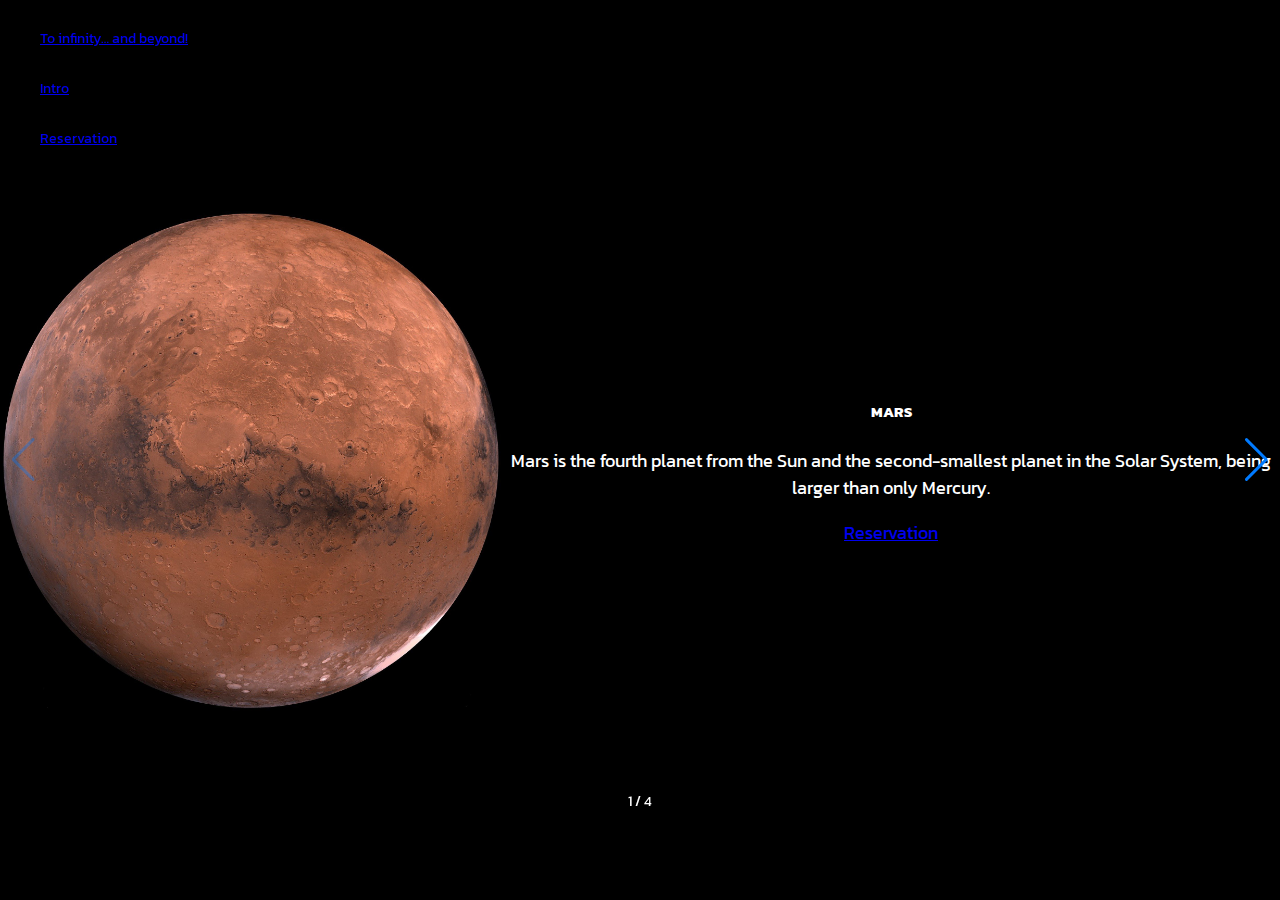
<file: reservation.html>
<!DOCTYPE html>
<html lang="en">

<head>
    <meta charset="UTF-8">
    <meta http-equiv="X-UA-Compatible" content="IE=edge">
    <meta name="viewport" content="width=device-width, initial-scale=1.0">
    <title>Document</title>
    <link rel="stylesheet" type="text/css" href="style.css">
    <link href="https://cdn.jsdelivr.net/npm/bootstrap@5.1.3/dist/css/bootstrap.min.css" rel="stylesheet"
        integrity="sha384-1BmE4kWBq78iYhFldvKuhfTAU6auU8tT94WrHftjDbrCEXSU1oBoqyl2QvZ6jIW3" crossorigin="anonymous">
    <link rel="preconnect" href="https://fonts.googleapis.com">
    <link rel="preconnect" href="https://fonts.gstatic.com" crossorigin>
    <link rel="stylesheet" href="https://cdn.jsdelivr.net/npm/swiper/swiper-bundle.min.css" />
    <link href="https://fonts.googleapis.com/css2?family=Kanit:wght@500&display=swap" rel="stylesheet">
</head>
<style>
    html,
    body {
        position: relative;
        height: 100%;
    }

    body {
        background: #eee;
        font-family: Helvetica Neue, Helvetica, Arial, sans-serif;
        font-size: 14px;
        color: #000;
        margin: 0;
        padding: 0;
    }

    .swiper {
        width: 100%;
        height: 80%;
        top: 100px;
    }

    .swiper-slide {
        text-align: center;
        font-size: 18px;
        background: #fff;
        display: -webkit-box;
        display: -ms-flexbox;
        display: -webkit-flex;
        display: flex;
        -webkit-box-pack: center;
        -ms-flex-pack: center;
        -webkit-justify-content: center;
        justify-content: center;
        -webkit-box-align: center;
        -ms-flex-align: center;
        -webkit-align-items: center;
        align-items: center;
        background-color: black;
        text-align: center;

    }

    .swiper-slide button {
        position: absolute;
        top: 600px;
    }


    .swiper-slide img {
        display: block;
        width: 500px;
        height: 500px;
        object-fit: cover;
    }

    .card-body h5 {
        color: white
    }

    .card-body P {
        color: white
    }
</style>

<body style="background-color: black; ">
    <header>
        <ul class="nav">
            <li class="nav-item">
                <a class="nav-link active" aria-current="page" href="./index.html">To infinity… and beyond!</a>
            </li>
            <li class="nav-item">
                <a class="nav-link" href="#">Intro</a>
            </li>
            <li class="nav-item">
                <a class="nav-link" href="#">
                    Reservation</a>
            </li>
            <li class="nav-item">
                <a class="nav-link "></a>
            </li>
        </ul>
    </header>
    <div class="swiper mySwiper">
        <div class="swiper-wrapper">
            <div class="card swiper-slide" style="width: 18rem;">
                <img src="./img/mars.jpg" class="card-img-top" alt="...">
                <div class="card-body" style="background-color: black;">
                    <h5 class="card-title">MARS</h5>
                    <p class="card-text">Mars is the fourth planet from the Sun and the second-smallest planet in the
                        Solar System, being larger than only Mercury.</p>
                    <a href="./reservation/mars.html" class="btn btn-primary">Reservation</a>
                </div>
            </div>
            <div class="card swiper-slide" style="width: 18rem;">
                <img src="./img/venus.jpg" class="card-img-top" alt="...">
                <div class="card-body" style="background-color: black;">
                    <h5 class="card-title">VENUS</h5>
                    <p class="card-text">Venus is the second planet from the Sun and is Earth’s closest planetary
                        neighbor. </p>
                    <a href="./reservation/venus.html" class="btn btn-primary">Reservation</a>
                </div>
            </div>
            <div class="card swiper-slide" style="width: 18rem;">
                <img src="/img/moon.jpg" class="card-img-top" alt="...">
                <div class="card-body" style="background-color: black;">
                    <h5 class="card-title">MOON</h5>
                    <p class="card-text">The Moon is Earth's only natural satellite. Together with Earth it forms the
                        Earth–Moon satellite system.</p>
                    <a href="./reservation/moon.html" class="btn btn-primary">Reservation</a>
                </div>
            </div>
            <div class="card swiper-slide" style="width: 18rem;">
                <img src="/img/jupiter.jpg" class="card-img-top" alt="...">
                <div class="card-body" style="background-color: black;">
                    <h5 class="card-title">JUPITER</h5>
                    <p class="card-text">Jupiter, the most massive planet of the solar system and the fifth in distance
                        from the Sun.</p>
                    <a href="./reservation/jupiter.html" class="btn btn-primary">Reservation</a>
                </div>
            </div>
        </div>
        <div class="swiper-button-next"></div>
        <div class="swiper-button-prev"></div>
        <div class="swiper-pagination" style="color: white;"></div>
    </div>

    <script src="https://cdn.jsdelivr.net/npm/swiper/swiper-bundle.min.js"></script>

    <!-- Initialize Swiper -->
    <script>
        var swiper = new Swiper(".mySwiper", {
            pagination: {
                el: ".swiper-pagination",
                type: "fraction",
            },
            navigation: {
                nextEl: ".swiper-button-next",
                prevEl: ".swiper-button-prev",
            },
        });
    </script>
</body>

</html>
</file>
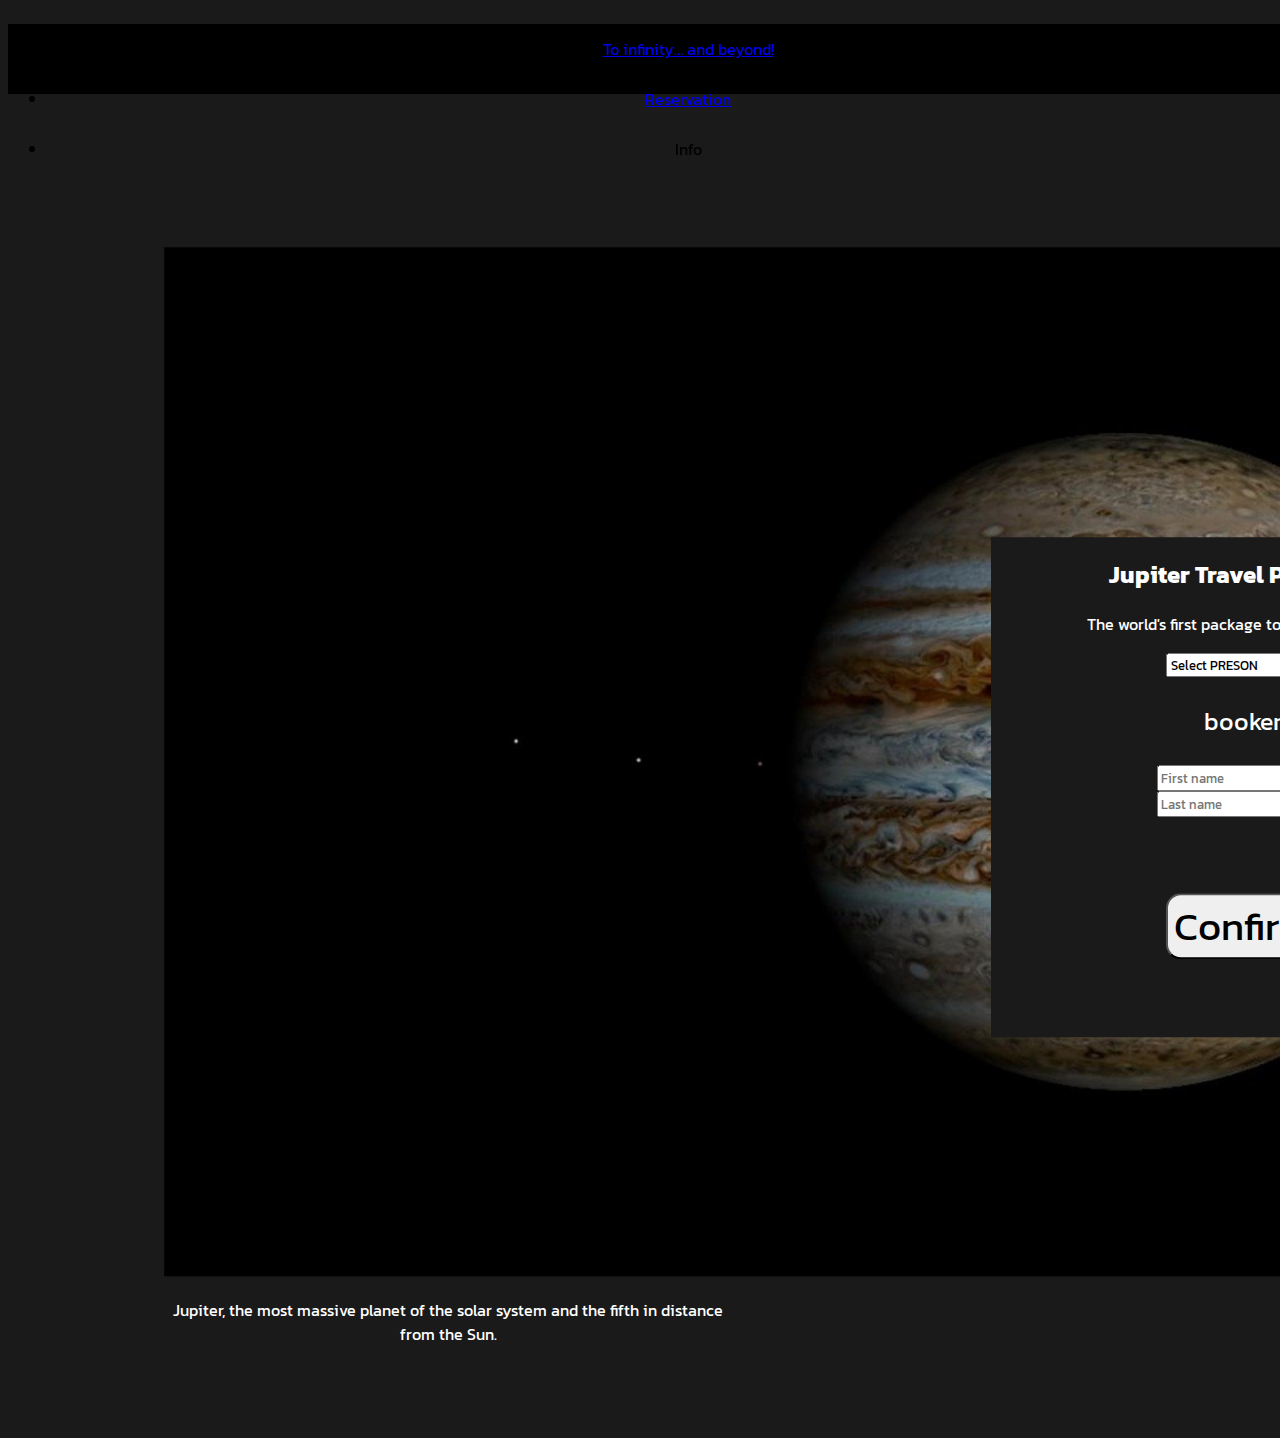
<file: reservation/jupiter.html>
<!DOCTYPE html>
<html lang="en">

<head>
    <meta charset="UTF-8">
    <title>To infinity… and beyond!</title>
    <link rel="stylesheet" type="text/css" href="../style.css">
    <link href="https://cdn.jsdelivr.net/npm/bootstrap@5.1.3/dist/css/bootstrap.min.css" rel="stylesheet"
        integrity="sha384-1BmE4kWBq78iYhFldvKuhfTAU6auU8tT94WrHftjDbrCEXSU1oBoqyl2QvZ6jIW3" crossorigin="anonymous">
    <link rel="preconnect" href="https://fonts.googleapis.com">
    <link rel="preconnect" href="https://fonts.gstatic.com" crossorigin>
    <link href="https://fonts.googleapis.com/css2?family=Kanit:wght@500&display=swap" rel="stylesheet">
</head>

<body style="background-color: #1a1a1a ; text-align: center;">
    <ul class="nav">
        <li class="nav-item">
            <a class="nav-link active" aria-current="page" href="#">To infinity… and beyond!</a>
        </li>
        <li class="nav-item">
            <a class="nav-link" href="http://127.0.0.1:5500/reservation.html">
                Reservation</a>
        </li>
        <li class="nav-item">
            <a class="nav-link ">Info</a>
        </li>
    </ul>
    <div class="resBox">
        <div class="card" style="width: 45%; ">
            <img src="../img/jupiter.jpg" class="card-img-top" alt="jupiter">
            <div class="card-body">
                <p class="card-text">Jupiter, the most massive planet of the solar system and the fifth in distance
                    from the Sun.</p>
            </div>
        </div>
        <div class="inputRes" style="transform: translate(50%, -80%);">
            <h2>Jupiter Travel Packages</h2>
            <p>
                The world's first package to travel to Jupiter</p>
            <select class="form-select form-select-lg mb-3" aria-label=".form-select-lg example">
                <option selected>Select PRESON</option>
                <option value="1">1 PERSON :8400000$</option>
                <option value="2">2 PERSON :16500000$</option>
                <option value="3">3 PERSON :24000000$</option>
                <option value="3">4 PERSON :30000000$</option>
            </select>
            <p style="color: white; font-size : 25px">booker</p>
            <div class="row">
                <div class="col">
                    <input type="text" class="form-control" placeholder="First name" aria-label="First name">
                </div>
                <div class="col">
                    <input type="text" class="form-control" placeholder="Last name" aria-label="Last name">
                </div>
            </div>
            <button>Confirm</button>
        </div>


    </div>
    </div>


</body>

</html>
</file>
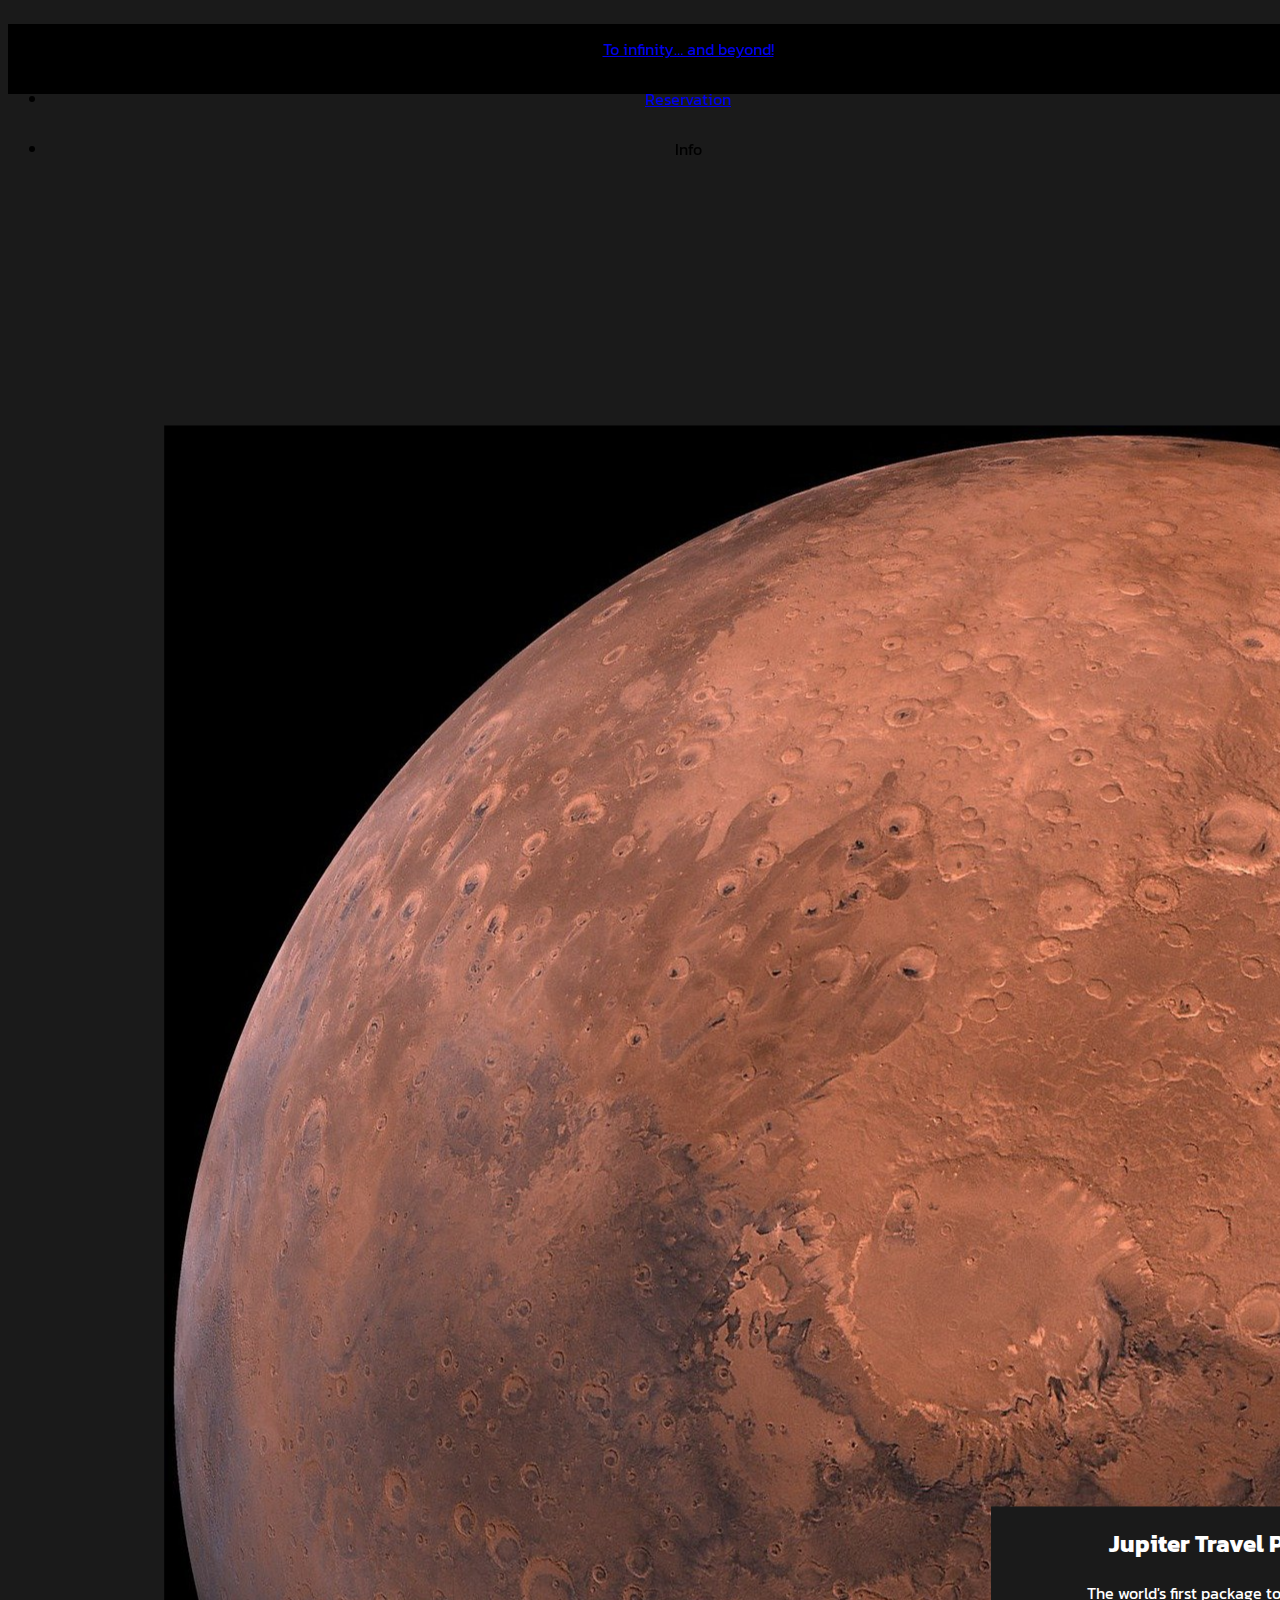
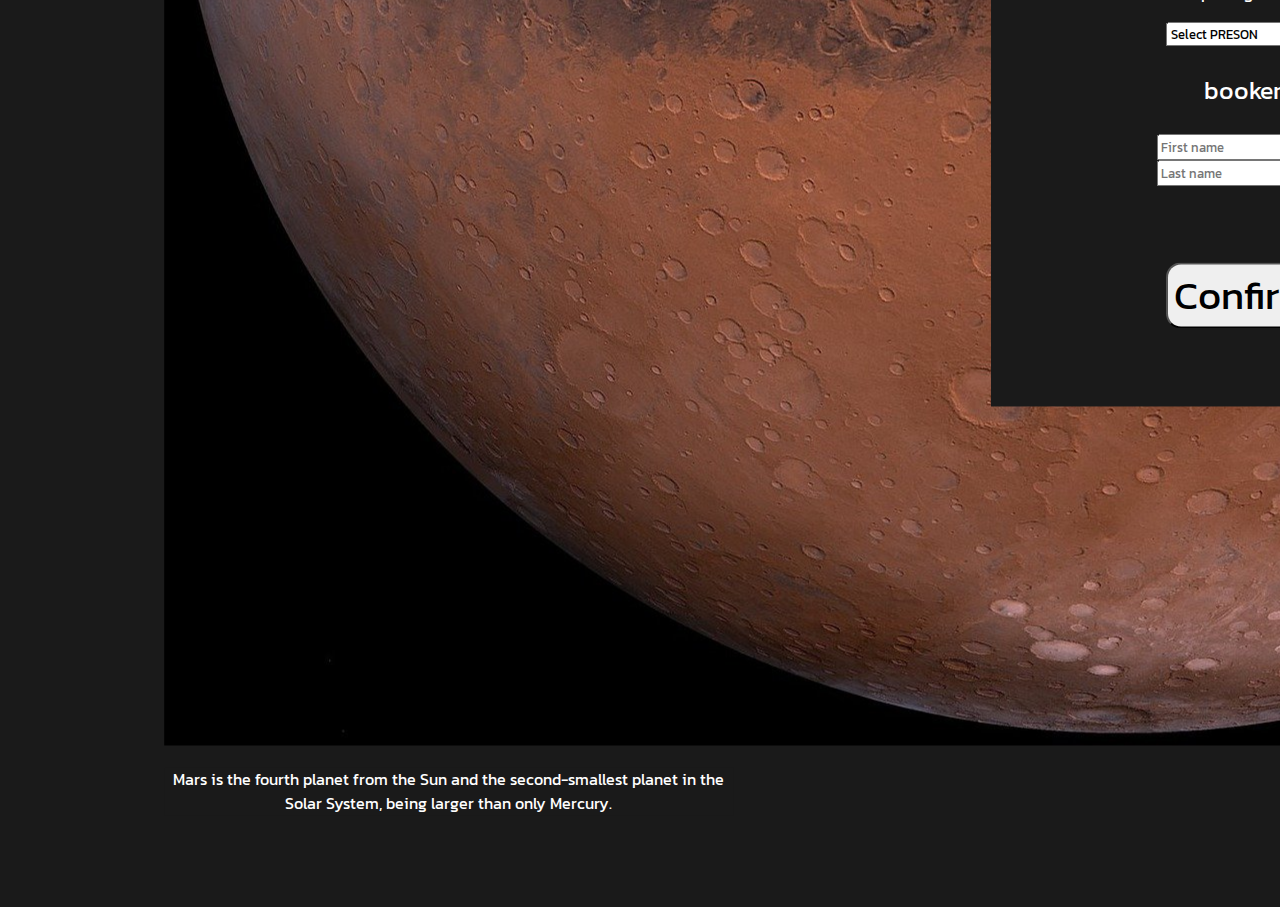
<file: reservation/mars.html>
<!DOCTYPE html>
<html lang="en">

<head>
    <meta charset="UTF-8">
    <title>To infinity… and beyond!</title>
    <link rel="stylesheet" type="text/css" href="../style.css">
    <link href="https://cdn.jsdelivr.net/npm/bootstrap@5.1.3/dist/css/bootstrap.min.css" rel="stylesheet"
        integrity="sha384-1BmE4kWBq78iYhFldvKuhfTAU6auU8tT94WrHftjDbrCEXSU1oBoqyl2QvZ6jIW3" crossorigin="anonymous">
    <link rel="preconnect" href="https://fonts.googleapis.com">
    <link rel="preconnect" href="https://fonts.gstatic.com" crossorigin>
    <link href="https://fonts.googleapis.com/css2?family=Kanit:wght@500&display=swap" rel="stylesheet">
</head>

<body style="background-color: #1a1a1a ; text-align: center;">
    <ul class="nav">
        <li class="nav-item">
            <a class="nav-link active" aria-current="page" href="#">To infinity… and beyond!</a>
        </li>
        <li class="nav-item">
            <a class="nav-link" href="http://127.0.0.1:5500/reservation.html">
                Reservation</a>
        </li>
        <li class="nav-item">
            <a class="nav-link ">Info</a>
        </li>
    </ul>
    <div class="resBox">
        <div class="card" style="width: 45%; ">
            <img src="../img/mars.jpg" class="card-img-top" alt="jupiter">
            <div class="card-body">
                <p class="card-text">Mars is the fourth planet from the Sun and the second-smallest planet in the
                    Solar System, being larger than only Mercury.</p>
            </div>
        </div>
        <div class="inputRes">
            <h2>Jupiter Travel Packages</h2>
            <p>
                The world's first package to travel to Jupiter</p>
            <select class="form-select form-select-lg mb-3" aria-label=".form-select-lg example">
                <option selected>Select PRESON</option>
                <option value="1">1 PERSON :8400000$</option>
                <option value="2">2 PERSON :16500000$</option>
                <option value="3">3 PERSON :24000000$</option>
                <option value="3">4 PERSON :30000000$</option>
            </select>
            <p style="color: white; font-size : 25px">booker</p>
            <div class="row">
                <div class="col">
                    <input type="text" class="form-control" placeholder="First name" aria-label="First name">
                </div>
                <div class="col">
                    <input type="text" class="form-control" placeholder="Last name" aria-label="Last name">
                </div>
            </div>
            <button>Confirm</button>
        </div>


    </div>
    </div>


</body>

</html>
</file>
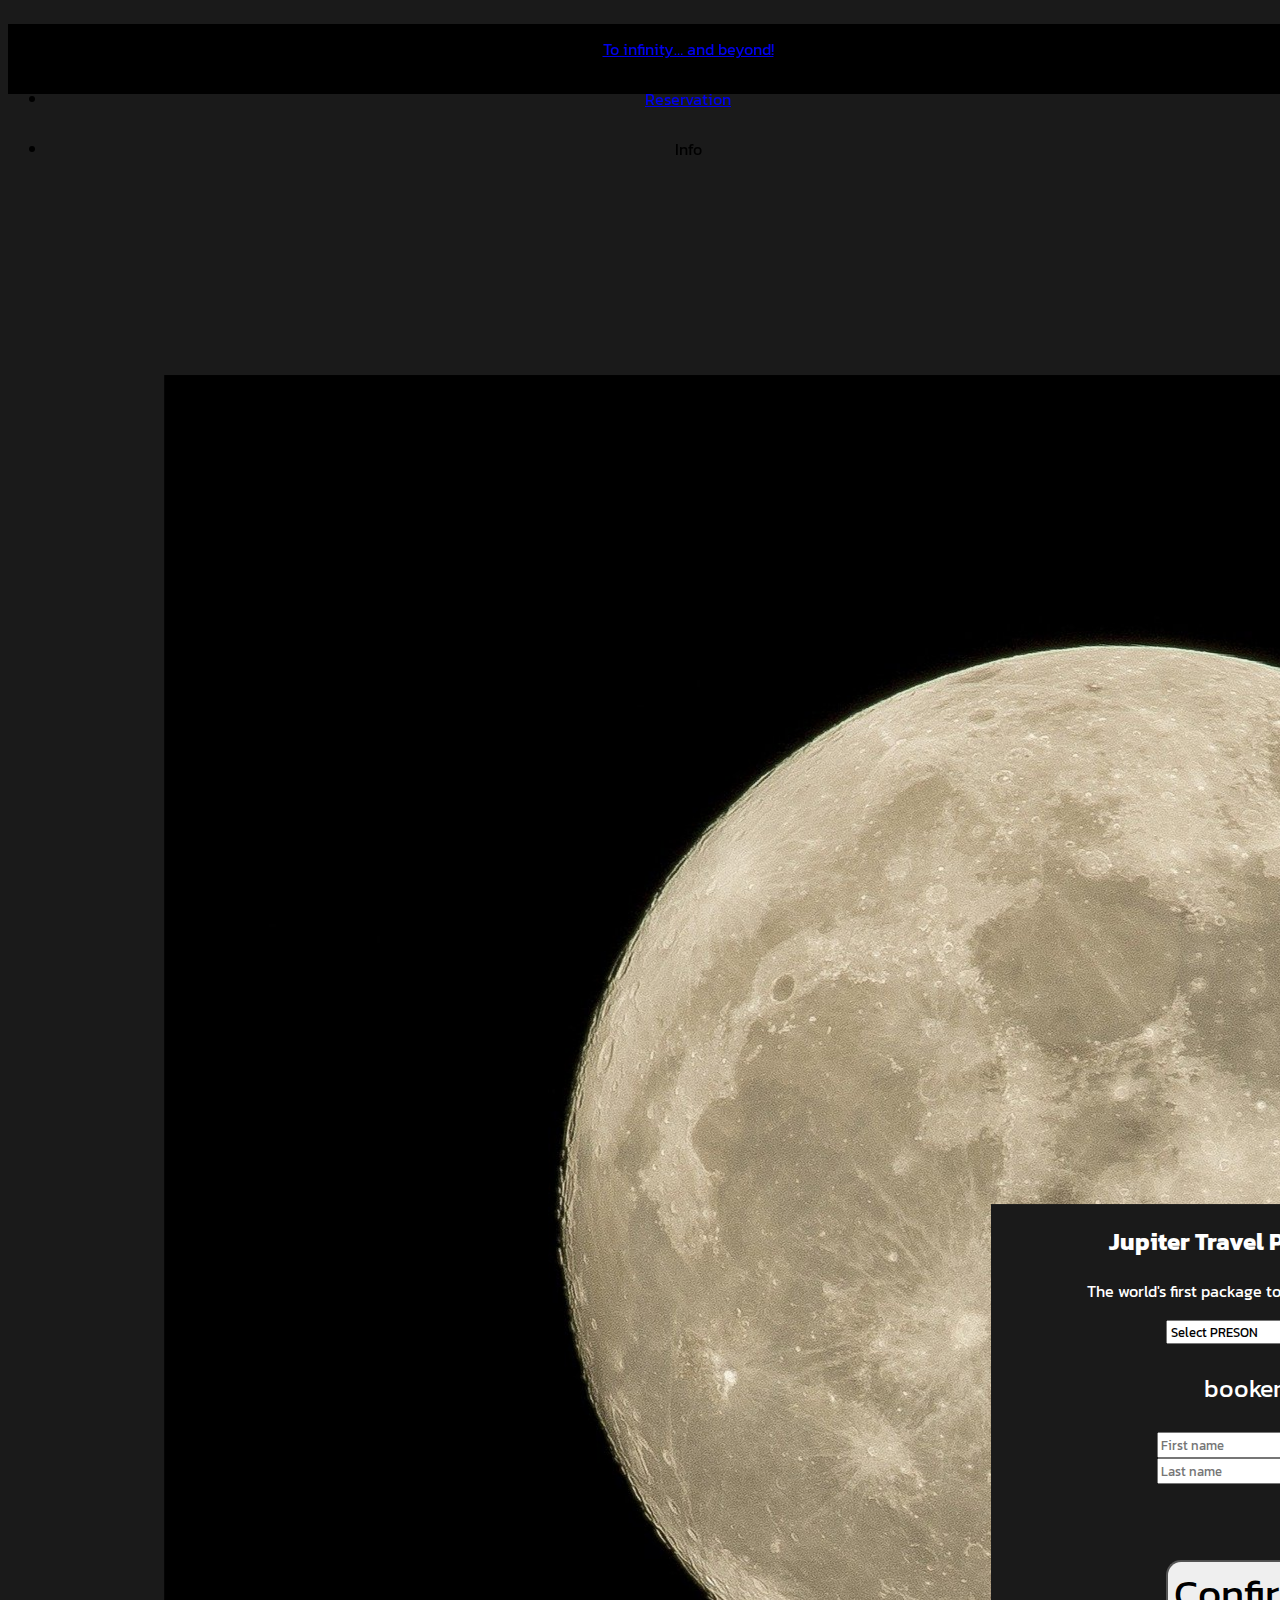
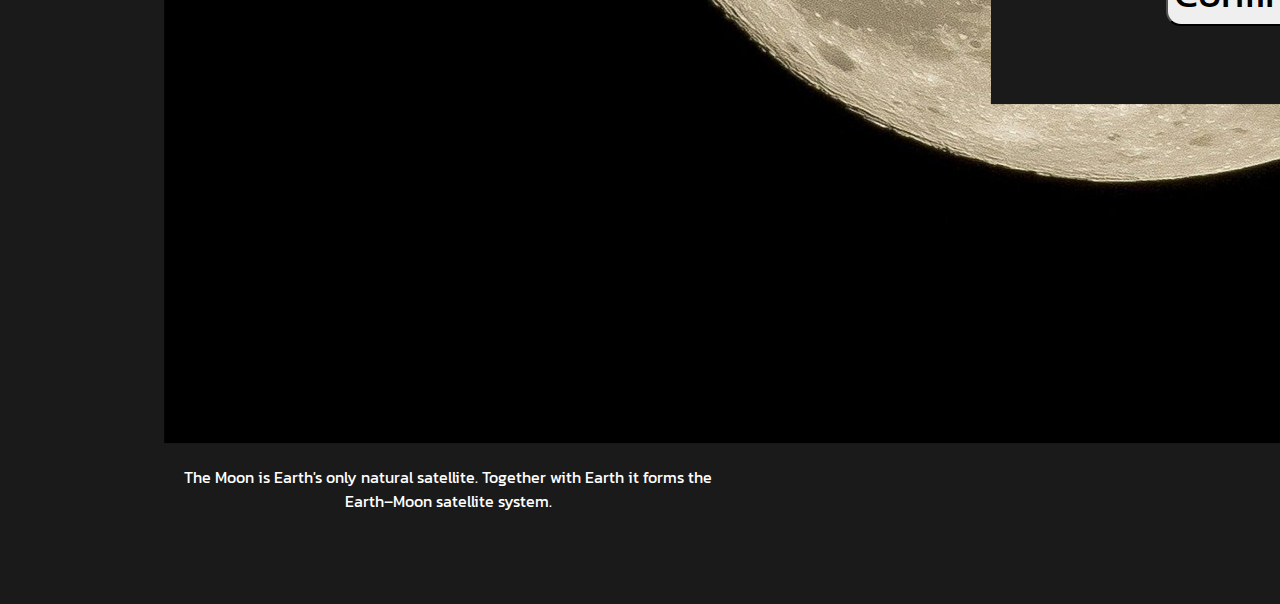
<file: reservation/moon.html>
<!DOCTYPE html>
<html lang="en">

<head>
    <meta charset="UTF-8">
    <title>To infinity… and beyond!</title>
    <link rel="stylesheet" type="text/css" href="../style.css">
    <link href="https://cdn.jsdelivr.net/npm/bootstrap@5.1.3/dist/css/bootstrap.min.css" rel="stylesheet"
        integrity="sha384-1BmE4kWBq78iYhFldvKuhfTAU6auU8tT94WrHftjDbrCEXSU1oBoqyl2QvZ6jIW3" crossorigin="anonymous">
    <link rel="preconnect" href="https://fonts.googleapis.com">
    <link rel="preconnect" href="https://fonts.gstatic.com" crossorigin>
    <link href="https://fonts.googleapis.com/css2?family=Kanit:wght@500&display=swap" rel="stylesheet">
</head>

<body style="background-color: #1a1a1a ; text-align: center;">
    <ul class="nav">
        <li class="nav-item">
            <a class="nav-link active" aria-current="page" href="#">To infinity… and beyond!</a>
        </li>
        <li class="nav-item">
            <a class="nav-link" href="http://127.0.0.1:5500/reservation.html">
                Reservation</a>
        </li>
        <li class="nav-item">
            <a class="nav-link ">Info</a>
        </li>
    </ul>
    <div class="resBox">
        <div class="card" style="width: 45%; ">
            <img src="../img/moon.jpg" class="card-img-top" alt="jupiter">
            <div class="card-body">
                <p class="card-text">The Moon is Earth's only natural satellite. Together with Earth it forms the
                    Earth–Moon satellite system.</p>
            </div>
        </div>
        <div class="inputRes">
            <h2>Jupiter Travel Packages</h2>
            <p>
                The world's first package to travel to Jupiter</p>
            <select class="form-select form-select-lg mb-3" aria-label=".form-select-lg example">
                <option selected>Select PRESON</option>
                <option value="1">1 PERSON :8400000$</option>
                <option value="2">2 PERSON :16500000$</option>
                <option value="3">3 PERSON :24000000$</option>
                <option value="3">4 PERSON :30000000$</option>
            </select>
            <p style="color: white; font-size : 25px">booker</p>
            <div class="row">
                <div class="col">
                    <input type="text" class="form-control" placeholder="First name" aria-label="First name">
                </div>
                <div class="col">
                    <input type="text" class="form-control" placeholder="Last name" aria-label="Last name">
                </div>
            </div>
            <button>Confirm</button>
        </div>


    </div>
    </div>


</body>

</html>
</file>
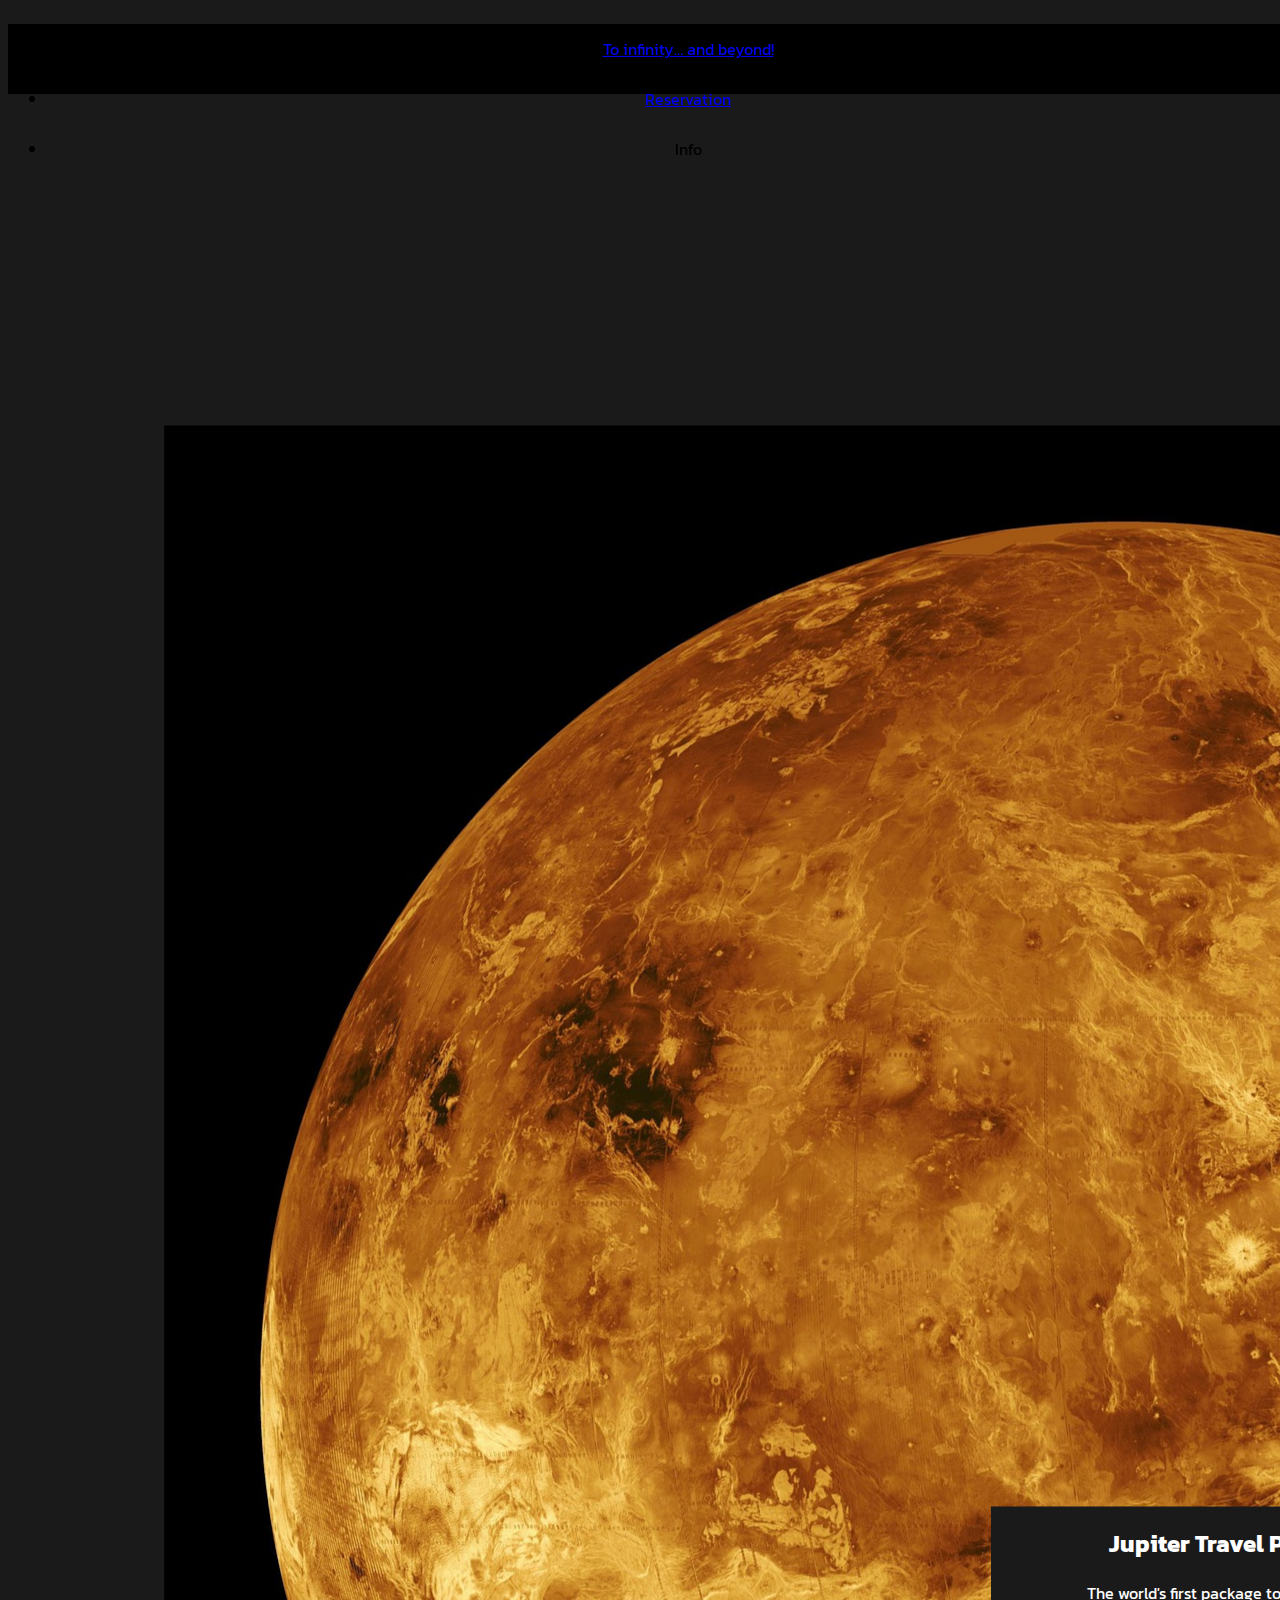
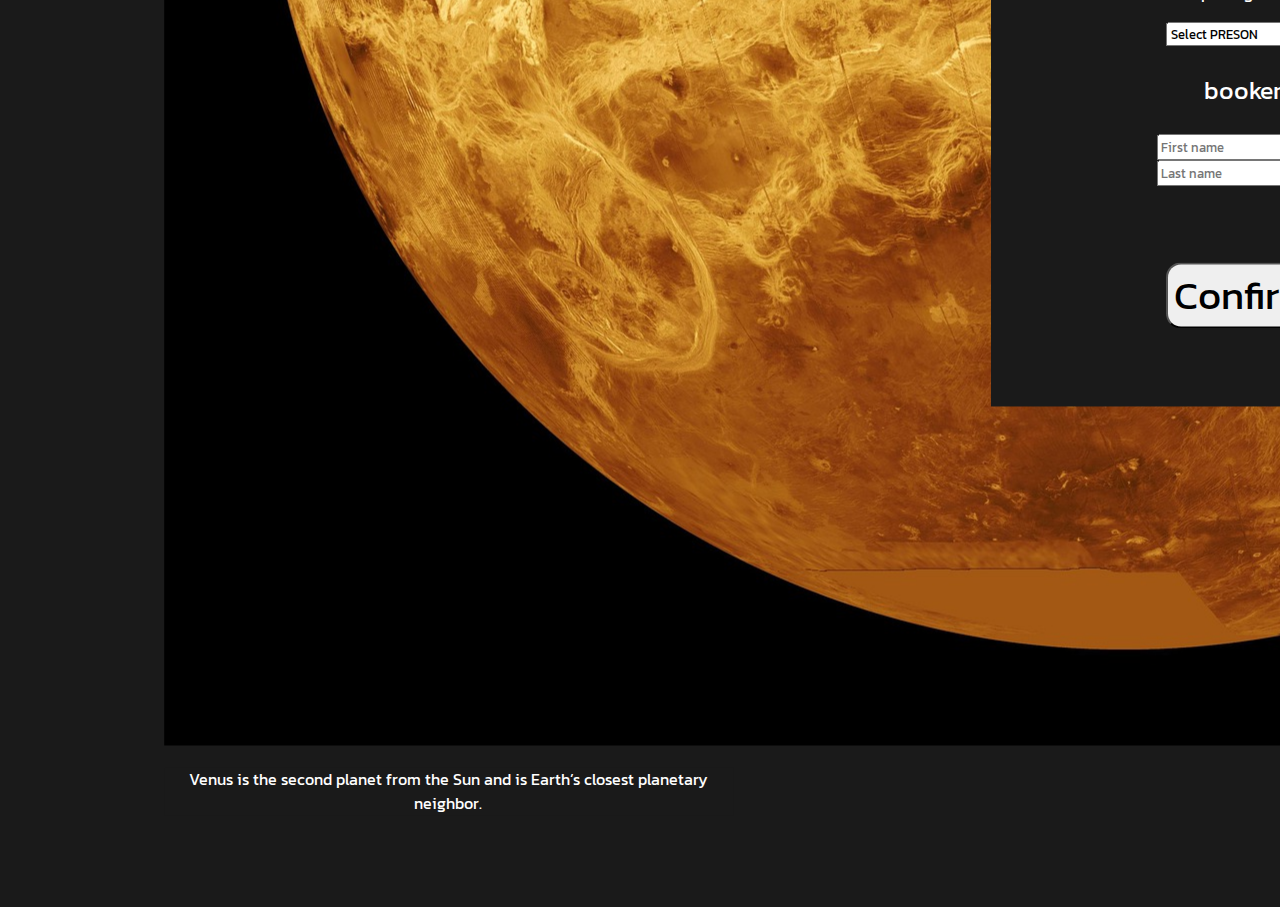
<file: reservation/venus.html>
<!DOCTYPE html>
<html lang="en">

<head>
    <meta charset="UTF-8">
    <title>To infinity… and beyond!</title>
    <link rel="stylesheet" type="text/css" href="../style.css">
    <link href="https://cdn.jsdelivr.net/npm/bootstrap@5.1.3/dist/css/bootstrap.min.css" rel="stylesheet"
        integrity="sha384-1BmE4kWBq78iYhFldvKuhfTAU6auU8tT94WrHftjDbrCEXSU1oBoqyl2QvZ6jIW3" crossorigin="anonymous">
    <link rel="preconnect" href="https://fonts.googleapis.com">
    <link rel="preconnect" href="https://fonts.gstatic.com" crossorigin>
    <link href="https://fonts.googleapis.com/css2?family=Kanit:wght@500&display=swap" rel="stylesheet">
</head>

<body style="background-color: #1a1a1a ; text-align: center;">
    <ul class="nav">
        <li class="nav-item">
            <a class="nav-link active" aria-current="page" href="#">To infinity… and beyond!</a>
        </li>
        <li class="nav-item">
            <a class="nav-link" href="http://127.0.0.1:5500/reservation.html">
                Reservation</a>
        </li>
        <li class="nav-item">
            <a class="nav-link ">Info</a>
        </li>
    </ul>
    <div class="resBox">
        <div class="card" style="width: 45%; ">
            <img src="../img/venus.jpg" class="card-img-top" alt="jupiter">
            <div class="card-body">
                <p class="card-text">Venus is the second planet from the Sun and is Earth’s closest planetary
                    neighbor.</p>
            </div>
        </div>
        <div class="inputRes">
            <h2>Jupiter Travel Packages</h2>
            <p>
                The world's first package to travel to Jupiter</p>
            <select class="form-select form-select-lg mb-3" aria-label=".form-select-lg example">
                <option selected>Select PRESON</option>
                <option value="1">1 PERSON :8400000$</option>
                <option value="2">2 PERSON :16500000$</option>
                <option value="3">3 PERSON :24000000$</option>
                <option value="3">4 PERSON :30000000$</option>
            </select>
            <p style="color: white; font-size : 25px">booker</p>
            <div class="row">
                <div class="col">
                    <input type="text" class="form-control" placeholder="First name" aria-label="First name">
                </div>
                <div class="col">
                    <input type="text" class="form-control" placeholder="Last name" aria-label="Last name">
                </div>
            </div>
            <button>Confirm</button>
        </div>


    </div>
    </div>


</body>

</html>
</file>
<file: style.css>
@import url("https://fonts.googleapis.com/css2?family=Noto+Sans+KR:wght@100;400;500&family=Pacifico&display=swap");

* {
    font-family: 'Kanit', sans-serif;
}

.header {

    padding-top: 110px;
    background-color: #000;
    box-sizing: border-box;
    overflow: hidden;


}

.earth {
    width: 400px;
    height: 400px;
    background-image: url("./img/planet-earth.png");
    background-size: cover;
    position: absolute;
    left: 100px;
    animation: earthMoving infinite 10s;
}

@keyframes earthMoving {
    0% {
        top: 300px
    }

    25% {
        top: 350px
    }

    50% {
        top: 300px
    }

    75% {
        top: 350px
    }

    100% {
        top: 300px
    }

}

.sky .cloud1 {
    position: absolute;
    top: 300px;
    left: 100px;
    width: 300px;
    height: 300px;
    object-fit: cover;
    animation: earthMoving infinite 10s;

}



.sky {
    position: absolute;
    transform: translateY(300px);
    float: left;
    color: aliceblue;
    font-size: 600%;
    margin-left: 0;
    left: 0;
}

.waiting p {
    transform: translateY(100px);
    position: absolute;
    float: left;
    color: aliceblue;
    font-size: 600%;
}

.waiting button {
    width: 200px;
    height: 70px;
    font-size: 30px;
    position: absolute;
    transform: translate(100px, 550px);
    border-radius: 15px;
    background-color: #1a1a1a;
    color: antiquewhite
}

.world {
    position: absolute;
    transform: translate(100px, 900%);
    float: right;
    color: aliceblue;
    font-size: 600%;


}



.lets {
    color: aliceblue;

    margin-left: 520px;
    font-size: 600%;
    display: inline;
    float: right;
    margin-top: 0;
    position: absolute;
}

.nav {
    height: 70px;
    line-height: 50px;
    background-color: #000000;
    width: 100%;
    position: fixed;
    z-index: 1000;

}

.path {
    fill: none;
    stroke: #f2f2f2;
    stroke-width: 3px;
}

.path1 {
    stroke-dasharray: 6884;
    animation: drawPath1 1s linear, floating 2.2s linear infinite;
}

.content1 {

    background: linear-gradient(black, rgb(51, 162, 217));

}



.content2 {
    /* background-color: #000; */
    background: linear-gradient(rgb(51, 162, 217), #1a1a1a);


}

.carousel {
    width: 50%;
    top: 100px;
    left: 25%;
}

.path2 {
    stroke: whitesmoke;
}

.content2 {


    background-position: center;
    background-size: cover;
}

.content3 {
    background-color: #1a1a1a;

}



.footervideo::after {
    width: 100%;
    position: absolute;

}

.footerTopinner {
    position: absolute;
    padding: 3%;
    display: inline-block;
    transform: translate(0, -650px);
    color: antiquewhite;
    text-align: center;
}

.footerTopinner p {
    display: inline-block;
    color: #1a1a1a;
    margin-left: 50px;
}

.footerTopinner img {
    display: inline-block;
    transform: translate(100vh, 0);
    width: 40px;
    margin-left: 15px;


}

@keyframes drawPath1 {
    0% {
        stroke-dashoffset: 6884;
    }

    100% {
        stroke-dashoffset: 0;
    }
}

@keyframes floating {
    50% {
        transform: translate3d(0, 40px, 0);
    }
}

.resBox {
    width: 100%;
    height: 100%;
    transform: translate(5%, 20%);
    text-align: center;
}

.card-body {
    background-color: #1a1a1a;
    color: rgb(255, 255, 255);
}

.card {
    display: inline-block;
    margin: 0;
    padding: 1px;

}

.inputRes {
    width: 40%;
    background-color: #1a1a1a;
    height: 500px;
    display: inline-block;
    transform: translate(50%, -100%);
}

.inputRes h2 {
    color: rgb(255, 255, 255);

}

.inputRes P {
    color: rgb(255, 255, 255);

}

.inputRes button {
    border-radius: 15px;
    font-size: 40px;
    margin-top: 15%;
}

.inputRes button:hover {
    background-color: rgb(54, 54, 255);
}
</file>
